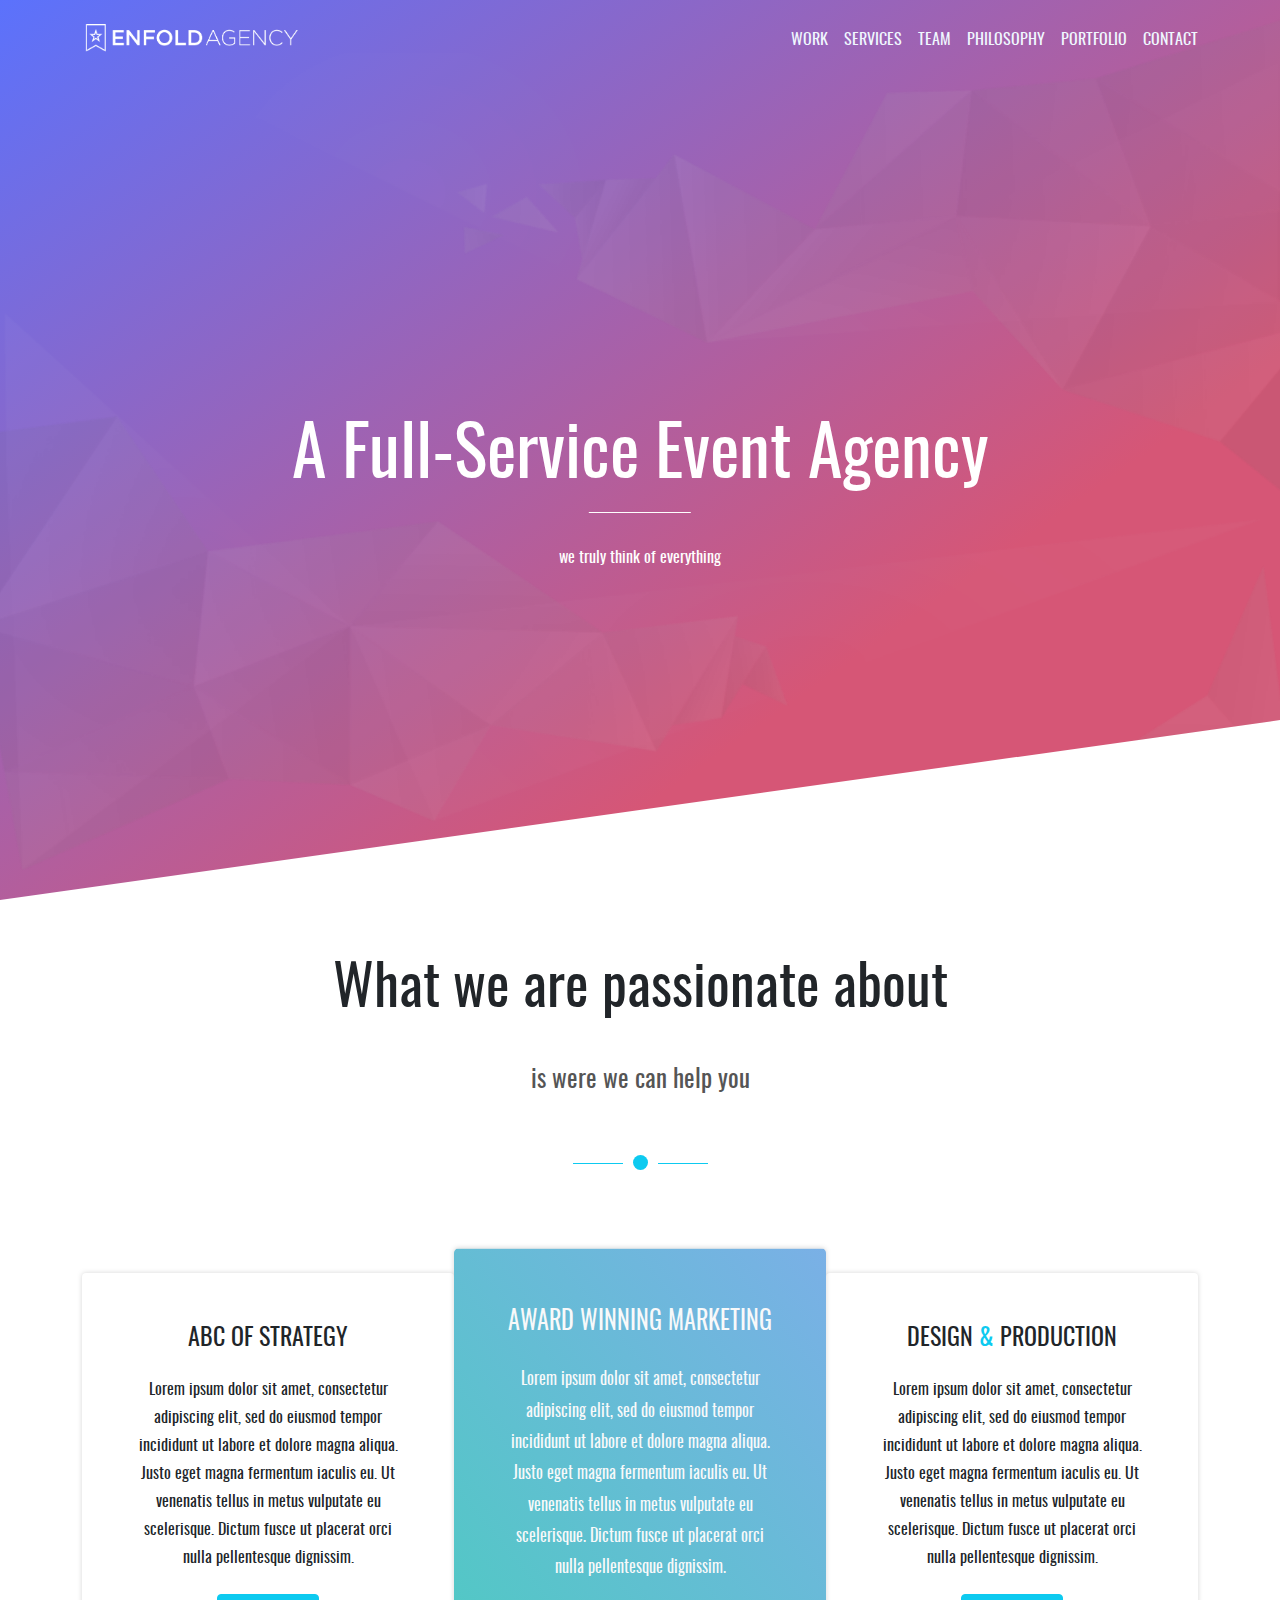
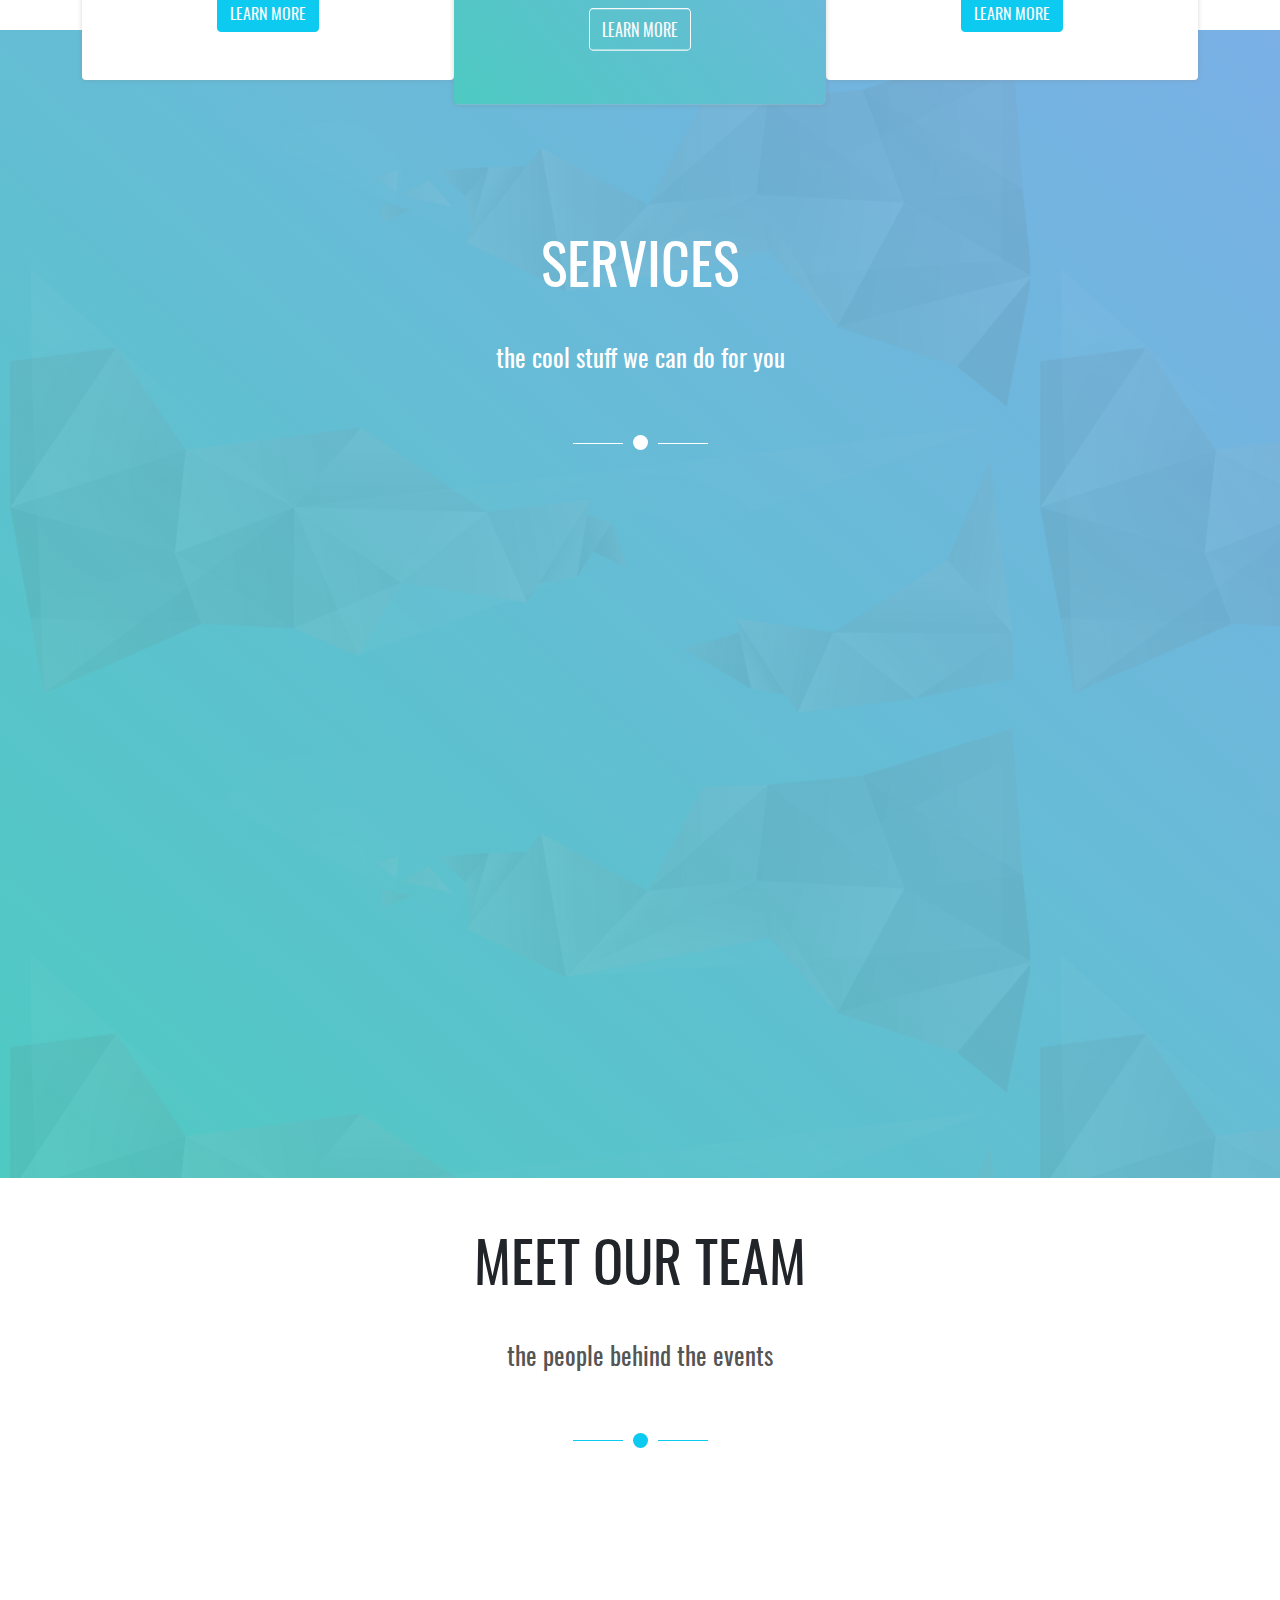
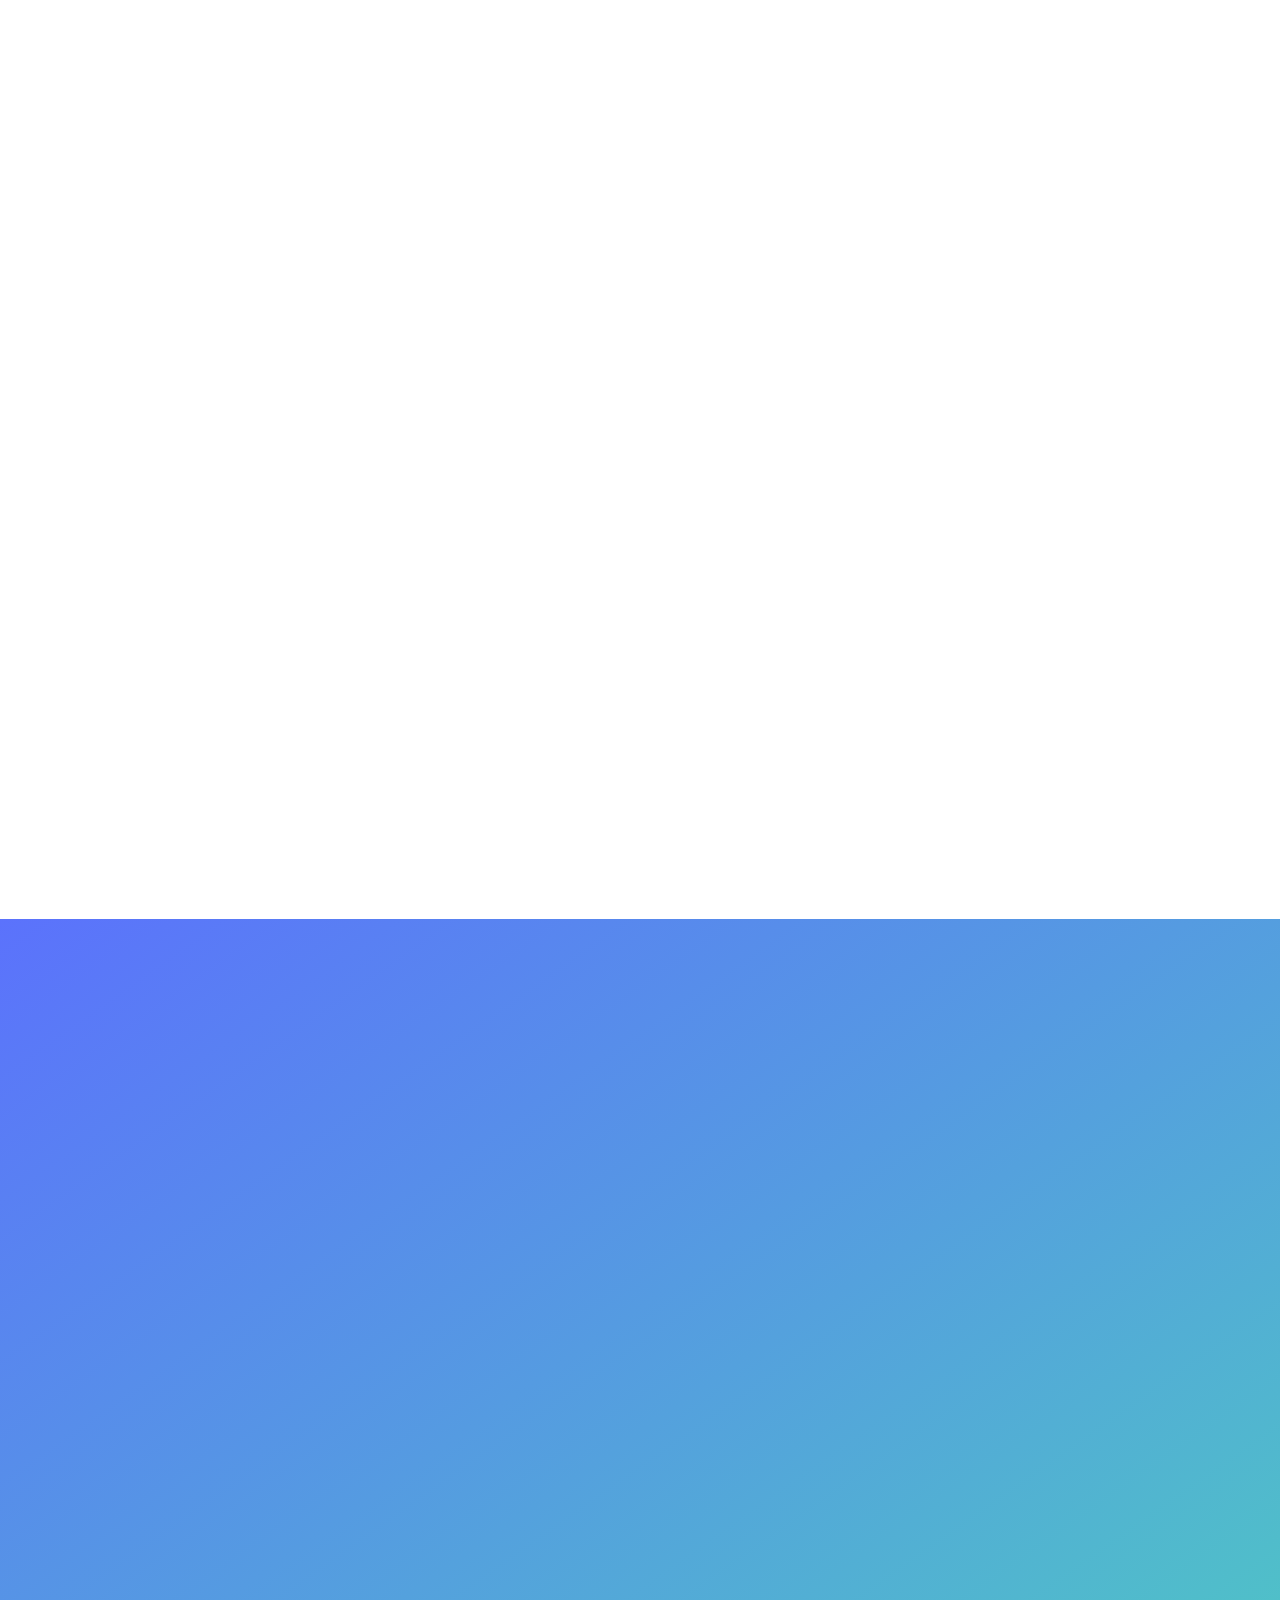
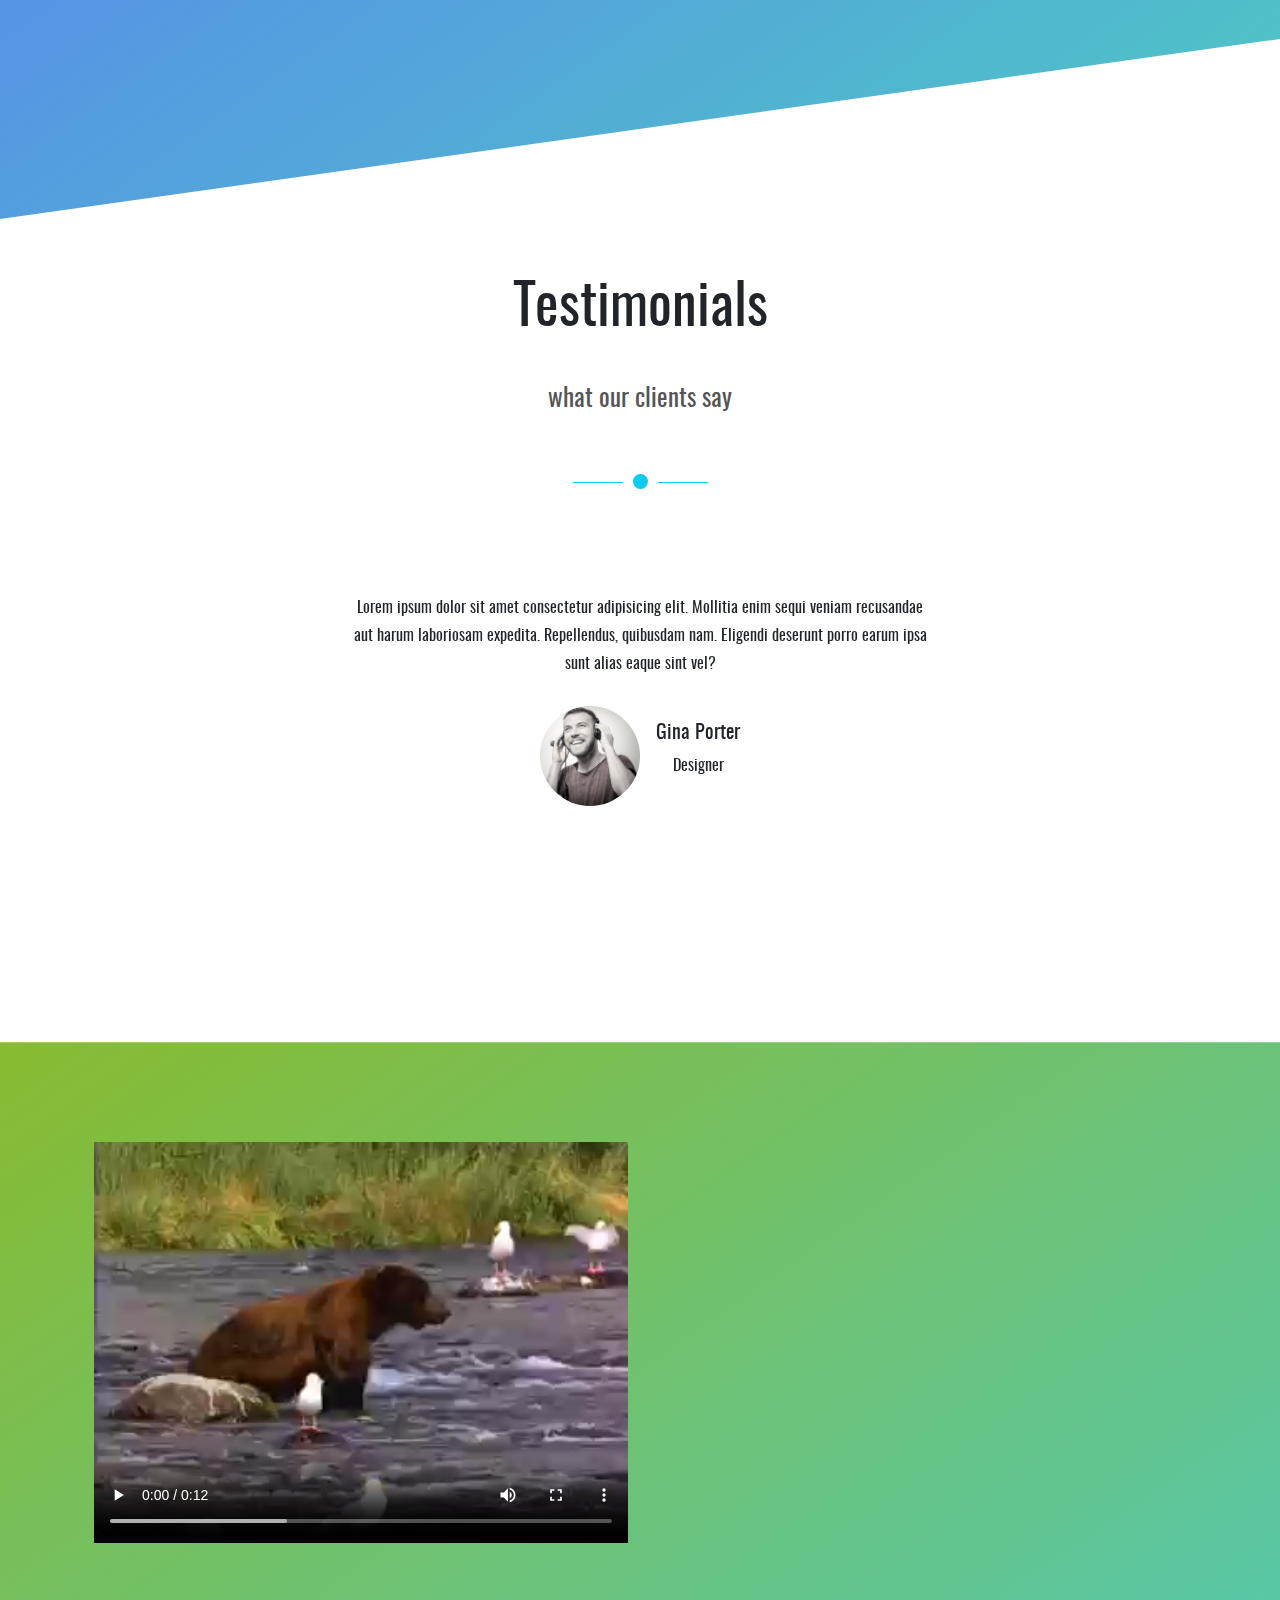
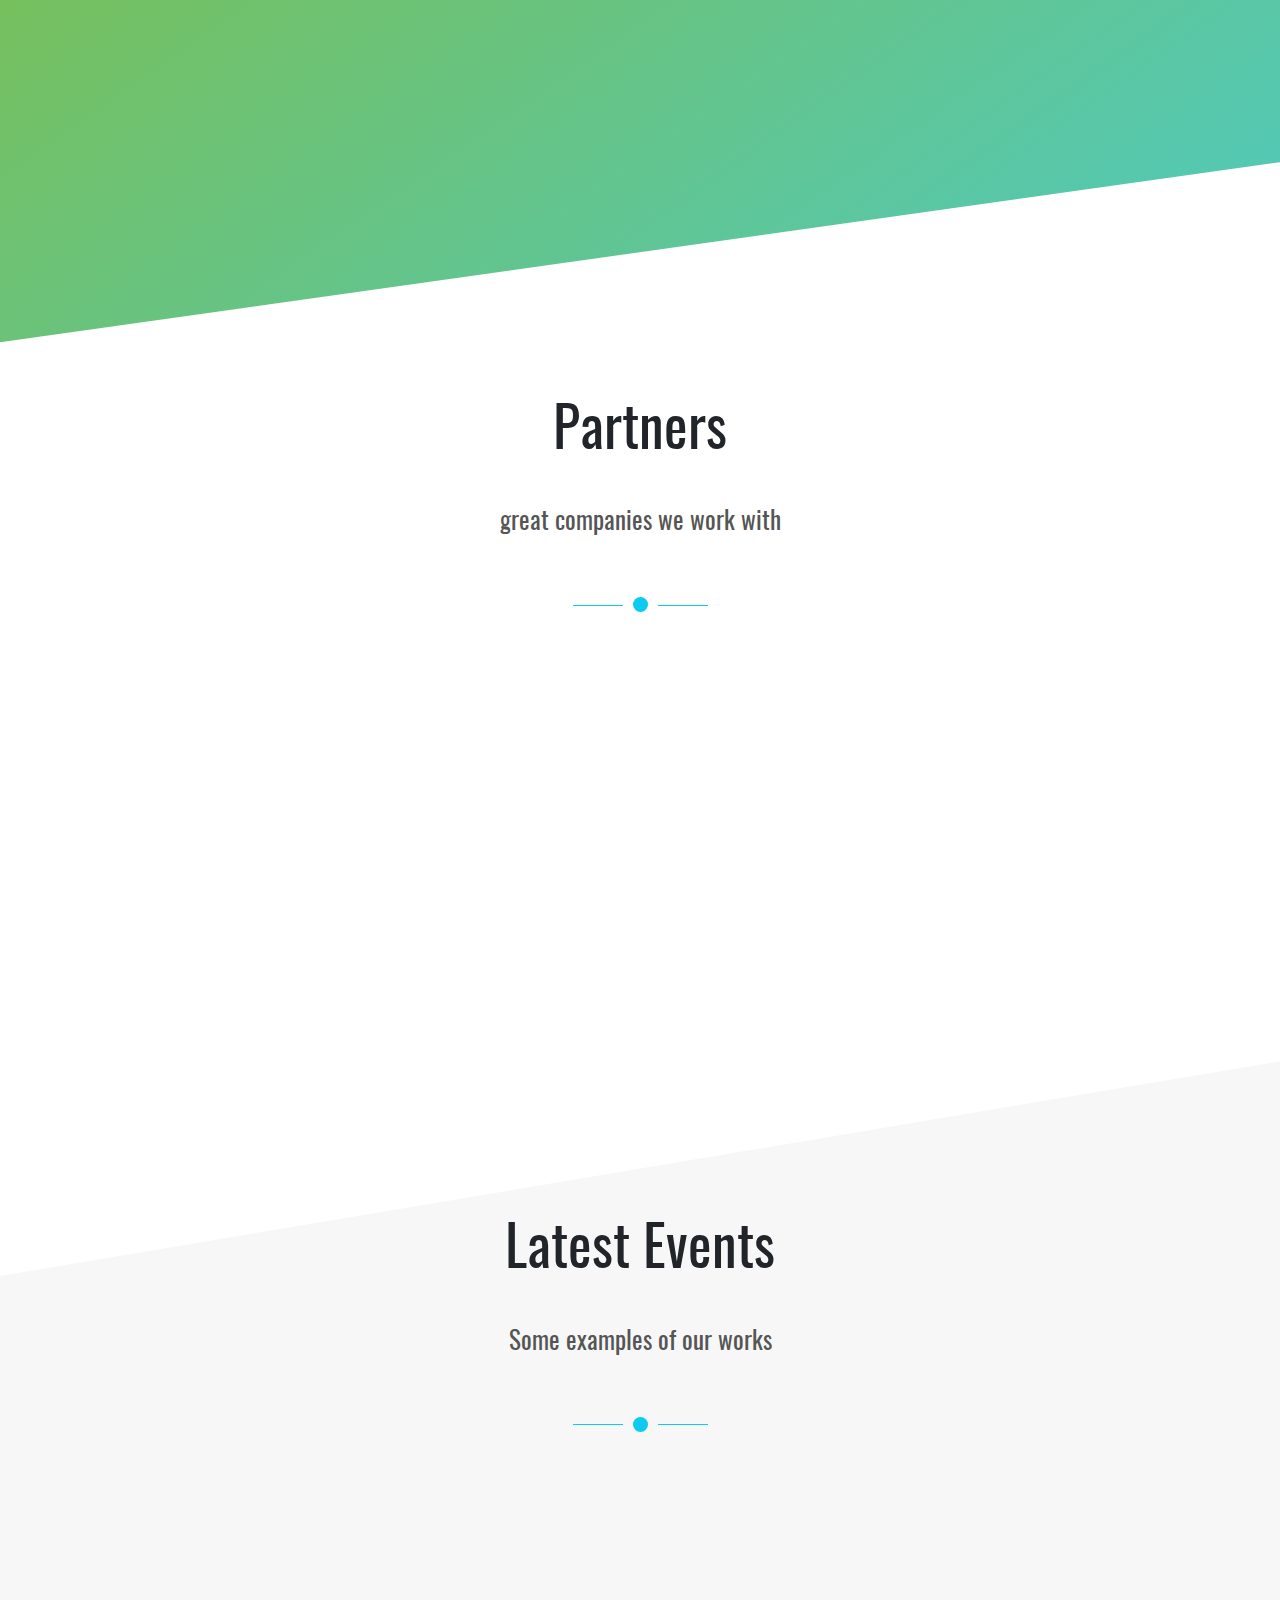
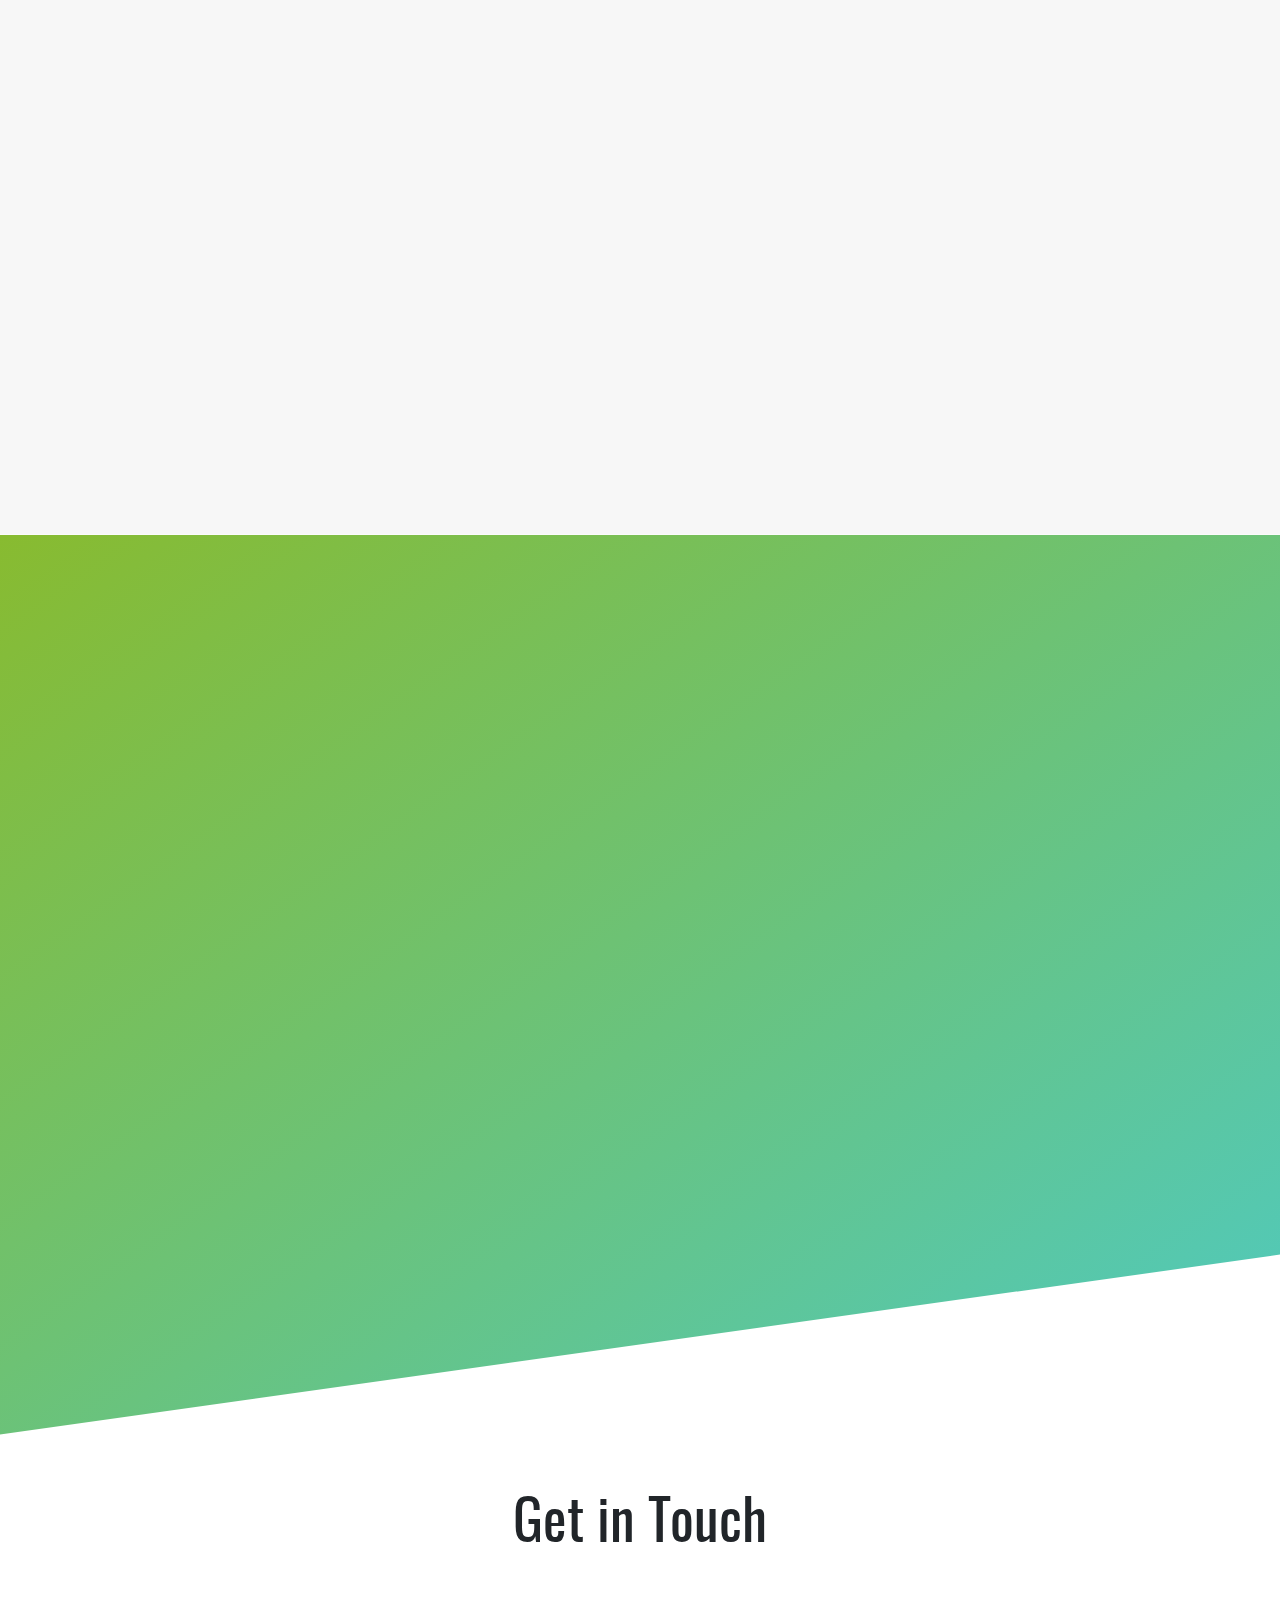
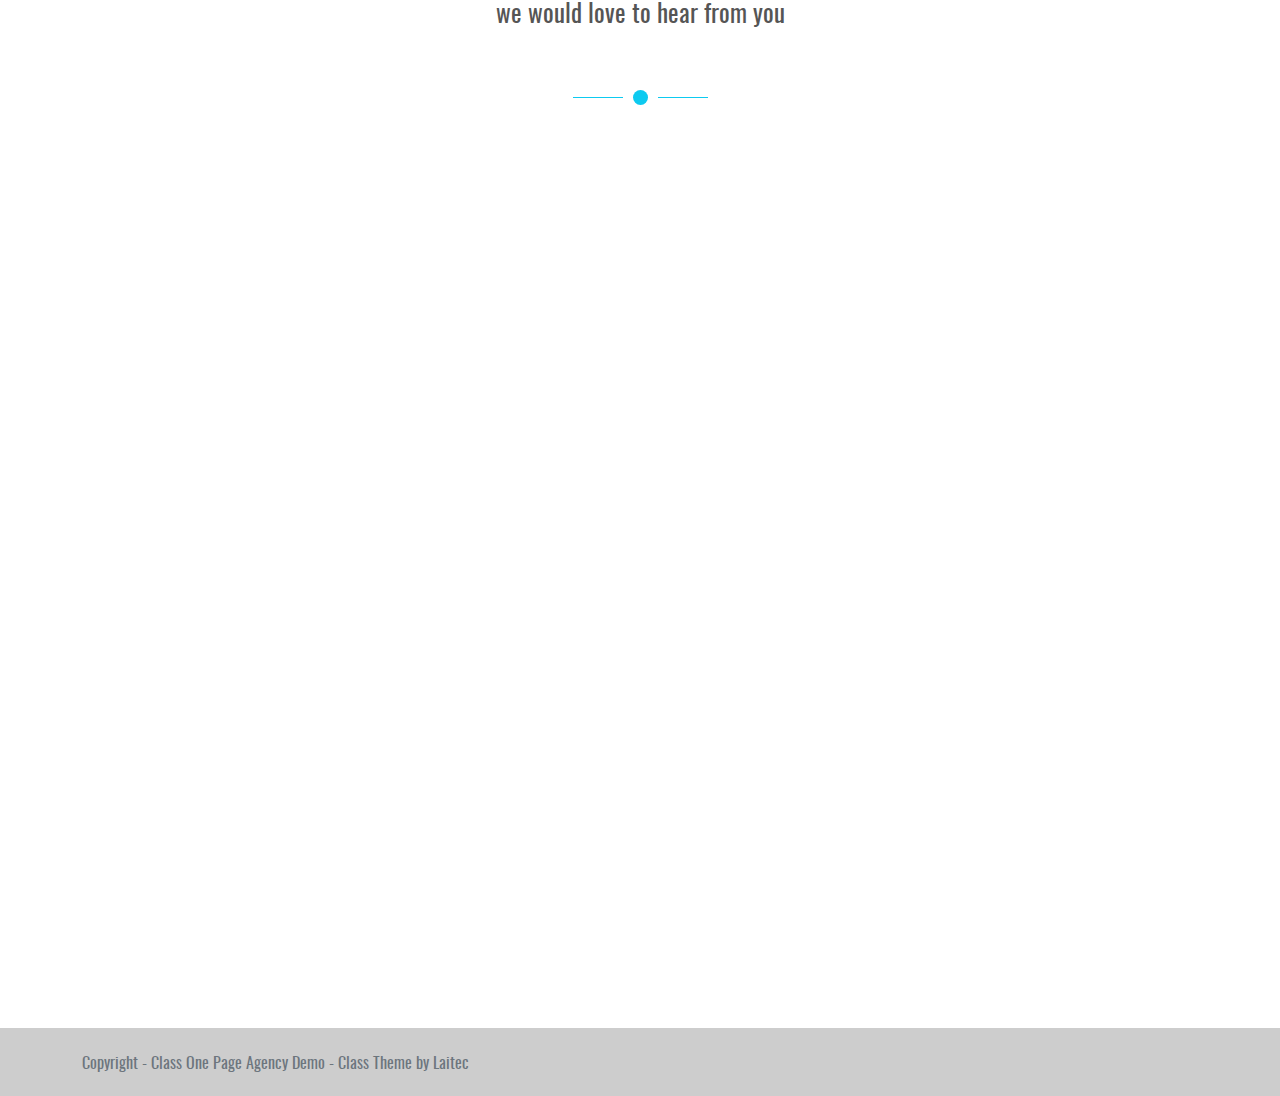
<file: index.html>
<!DOCTYPE html>
<html lang="en">
  <head>
    <meta charset="UTF-8" />
    <meta http-equiv="X-UA-Compatible" content="IE=edge" />
    <meta name="viewport" content="width=device-width, initial-scale=1.0" />
    
    <link rel="stylesheet" href="https://cdnjs.cloudflare.com/ajax/libs/font-awesome/6.0.0-beta3/css/all.min.css" integrity="sha512-Fo3rlrZj/k7ujTnHg4CGR2D7kSs0v4LLanw2qksYuRlEzO+tcaEPQogQ0KaoGN26/zrn20ImR1DfuLWnOo7aBA==" crossorigin="anonymous" referrerpolicy="no-referrer" />
    <link rel="stylesheet" href="css/bootstrap.min.css" />
    <link rel="stylesheet" href="css/icons.css" />
    <link rel="stylesheet" href="css/style.css" />

    <title>Home</title>
  </head>
  <body>
    <!-- NAV AND HERO -->
    <header>
      <div class="hero mb-5">
        <div class="container">
          <nav id="nav" class="head-nav" >
            <div class="logo">
              <img src="images/logo.png" alt="logo" />
            </div>
            <ul>
              <li class="ms-3"><a href="#work">work</a></li>
              <li class="ms-3"><a href="#serv">services</a></li>
              <li class="ms-3"><a href="#team">team</a></li>
              <li class="ms-3"><a href="#phil">philosophy</a></li>
              <li class="ms-3"><a href="#portfolio">portfolio</a></li>
              <li class="ms-3"><a href="#contact">contact</a></li>
            </ul>
            <div class="hero-content">
              <h1 class=>A Full-Service Event Agency</h1>
              <p>we truly think of everything</p>
            </div>
          </nav>
        </div>
      </div>
      <i class="fas fa-chevron-down"></i>
    </header>
    <main>
      <!-- What we are passionate about -->

      <div class="container">
        <section class="title-main text-center my-5" id="work">
          <h2 class="display-4 my-5">What we are passionate about</h2>
          <p>is were we can help you</p>
          <div class="circle bg-info rounded-circle my-5 d-inline-block"></div>
        </section>
        <div class="container-fluid">
          <div class="passionate-wrapper row">
            <section class="any-passion col-md-4 text-center p-5 rounded">
              <h3 class="h4">ABC OF STRATEGY</h3>
              <p class="my-4">
                Lorem ipsum dolor sit amet, consectetur adipiscing elit, sed do
                eiusmod tempor incididunt ut labore et dolore magna aliqua.
                Justo eget magna fermentum iaculis eu. Ut venenatis tellus in
                metus vulputate eu scelerisque. Dictum fusce ut placerat orci
                nulla pellentesque dignissim.
              </p>
              <div class="btn btn-info text-light">LEARN MORE</div>
            </section>
            <section class="any-passion col-md-4 text-center text-light p-5 rounded" >
              <h3 class="h4">AWARD WINNING MARKETING</h3>
              <p class="my-4">
                Lorem ipsum dolor sit amet, consectetur adipiscing elit, sed do
                eiusmod tempor incididunt ut labore et dolore magna aliqua.
                Justo eget magna fermentum iaculis eu. Ut venenatis tellus in
                metus vulputate eu scelerisque. Dictum fusce ut placerat orci
                nulla pellentesque dignissim.
              </p>
              <div class="btn btn-outline-light">LEARN MORE</div>
            </section>
            <section class="any-passion col-md-4 text-center p-5 rounded">
              <h3 class="h4">
                DESIGN <span class="text-info">&</span> PRODUCTION
              </h3>
              <p class="my-4">
                Lorem ipsum dolor sit amet, consectetur adipiscing elit, sed do
                eiusmod tempor incididunt ut labore et dolore magna aliqua.
                Justo eget magna fermentum iaculis eu. Ut venenatis tellus in
                metus vulputate eu scelerisque. Dictum fusce ut placerat orci
                nulla pellentesque dignissim.
              </p>
              <div class="btn btn-info text-light">LEARN MORE</div>
            </section>
          </div>
        </div>
      </div>

      <!-- SERVICES -->
      <div class="services-wrapper  bg-info">
        <section class="title-main text-center my-5" id="#serv">
          <h2 class="display-4">SERVICES</h2>
          <p>the cool stuff we can do for you</p>
          <div class="circle rounded-circle my-5 d-inline-block"></div>
        </section>
        <div class="container">
          <div class="flip-cards-wrapper">
          <div class="container-fluid">
            <div
              class="
                services-flip-cards-wrapper
                row
                border-bottom border-1 border-light
                text-center text-light
              "
            >
              <div class="flip-card-wrapper col-md-4 py-5">
                <div class="flip-card-inner">
                  <div class="flip-front">
                    <i class="icon-airplane"></i>
                    <h4>This is Title</h4>
                    <p class="">Lorem ipsum dolor sit amet.</p>
                  </div>
                  <div
                    class="
                      flip-back
                      d-flex
                      justify-content-center
                      align-items-center
                    "
                  >
                    <p class="">
                      Lorem ipsum dolor, sit amet consectetur adipisicing elit.
                      Eveniet, explicabo.
                    </p>
                  </div>
                </div>
              </div>
              <div
                class="
                  flip-card-wrapper
                  
                   col-md-4
                  py-5
                  border-start border-end border-1 border-light
                "
                >
                <div class="flip-card-inner">
                  <div class="flip-front">
                    <i class="icon-car"></i>
                    <h4>This is Title</h4>
                    <p class="">Lorem ipsum dolor sit amet.</p>
                  </div>
                  <div
                    class="
                      flip-back
                      d-flex
                      justify-content-center
                      align-items-center
                    "
                  >
                    <p class="">
                      Lorem ipsum dolor, sit amet consectetur adipisicing elit.
                      Eveniet, explicabo.
                    </p>
                  </div>
                </div>
              </div>
              <div class="flip-card-wrapper  col-md-4 py-5">
                <div class="flip-card-inner">
                  <div class="flip-front">
                    <i class="icon-instagram"></i>
                    <h4>This is Title</h4>
                    <p class="">Lorem ipsum dolor sit amet.</p>
                  </div>
                  <div
                    class="
                      flip-back
                      d-flex
                      justify-content-center
                      align-items-center
                    "
                  >
                    <p class="">
                      Lorem ipsum dolor, sit amet consectetur adipisicing elit.
                      Eveniet, explicabo.
                    </p>
                  </div>
                </div>
              </div>
            </div>
          </div>

          <div class="container-fluid">
            <div class="services-flip-cards-wrapper row text-center text-light">
              <div class="flip-card-wrapper col-md-4 py-5">
                <div class="flip-card-inner">
                  <div class="flip-front">
                    <i class="icon-car"></i>
                    <h4>This is Title</h4>
                    <p class="">Lorem ipsum dolor sit amet.</p>
                  </div>
                  <div
                    class="
                      flip-back
                      d-flex
                      justify-content-center
                      align-items-center
                    "
                  >
                    <p class="">
                      Lorem ipsum dolor, sit amet consectetur adipisicing elit.
                      Eveniet, explicabo.
                    </p>
                  </div>
                </div>
              </div>
              <div
                class="
                  flip-card-wrapper
                   col-md-4
                  py-5
                  border-start border-end border-1 border-light
                "
              >
                <div class="flip-card-inner">
                  <div class="flip-front">
                    <i class="icon-instagram"></i>
                    <h4>This is Title</h4>
                    <p class="">Lorem ipsum dolor sit amet.</p>
                  </div>
                  <div
                    class="
                      flip-back
                      d-flex
                      justify-content-center
                      align-items-center
                    "
                  >
                    <p class="">
                      Lorem ipsum dolor, sit amet consectetur adipisicing elit.
                      Eveniet, explicabo.
                    </p>
                  </div>
                </div>
              </div>
              <div class="flip-card-wrapper  col-md-4 py-5">
                <div class="flip-card-inner">
                  <div class="flip-front">
                    <i class="icon-twitter"></i>
                    <h4>This is Title</h4>
                    <p class="">Lorem ipsum dolor sit amet.</p>
                  </div>
                  <div
                    class="
                      flip-back
                      d-flex
                      justify-content-center
                      align-items-center
                    "
                  >
                    <p class="">
                      Lorem ipsum dolor, sit amet consectetur adipisicing elit.
                      Eveniet, explicabo.
                    </p>
                  </div>
                </div>
              </div>
            </div>
          </div>
          </div>
        </div>
      </div>

      <!-- MEET OUR TEAM -->

      <section class="title-main text-center my-5" id="team">
        <h2 class="display-4 my-5">MEET OUR TEAM</h2>
        <p>the people behind the events</p>
        <div class="circle bg-info rounded-circle my-5 d-inline-block"></div>
      </section>
      <div class="container">
        <div class="team-wrapper">
          <div class="team-inner main-teamate">
            <div class="team-img">
              <img src="images/desat-boy-m10.jpg" />
              <div class="inner-effect">
                <span data-social="Twitter">
                  <i class="icon-twitter"></i>
                </span>
              </div>
            </div>

            <h5>Matt Willis</h5>
            <p>Co-Founder CEO</p>
          </div>

          <div class="team-inner main-teamate">
            <div class="team-img">
              <img src="images/5.jpg" />
              <div class="inner-effect"></div>
            </div>

            <h5>Matt Willis</h5>
            <p>Co-Founder CEO</p>
          </div>
          <div class="team-inner teamate">
            <div class="team-img">
              <img src="images/1.jpg" />
              <div class="inner-effect"></div>
            </div>

            <h5>Matt Willis</h5>
            <p>Co-Founder CEO</p>
          </div>
          <div class="team-inner teamate">
            <div class="team-img">
              <img src="images/2.jpg" />
              <div class="inner-effect">
                <span data-social="instagram">
                  <i class="icon-instagram"></i>
                </span>
              </div>
            </div>

            <h5>Matt Willis</h5>
            <p>Co-Founder CEO</p>
          </div>
          <div class="team-inner teamate">
            <div class="team-img">
              <img src="images/3.jpg" />
              <div class="inner-effect"></div>
            </div>

            <h5>Matt Willis</h5>
            <p>Co-Founder CEO</p>
          </div>
          <div class="team-inner teamate">
            <div class="team-img">
              <img src="images/4.jpg" />
              <div class="inner-effect">
                <span data-social="Twitter">
                  <i class="icon-twitter"></i>
                </span>
                <span data-social="instagram">
                  <i class="icon-instagram"></i>
                </span>
              </div>
            </div>
            <h5>Matt Willis</h5>
            <p>Co-Founder CEO</p>
          </div>
        </div>
      </div>

      <!-- Our Philosophy -->

      <div class="philosophy-wrapper bg-philosophy"   >
        <div class="container">
          <div class="contianer-fluid">
            <div class="row">
              <section class="col-lg-7 phil-content" id ="phil">



                <h3>Our Philosophy</h3>
                <div class="py-5">
                  <p>
                    Lorem ipsum dolor sit amet, consectetur adipiscing elit, sed
                    do eiusmod tempor incididunt ut labore et dolore magna
                    aliqua. Justo eget magna fermentum iaculis eu. Ut venenatis
                    tellus in metus vulputate eu scelerisque. Dictum fusce ut
                    placerat orci nulla pellentesque dignissim.
                  </p>
                  <p>
                    Lorem ipsum dolor sit amet, consectetur adipiscing elit, sed
                    do eiusmod tempor incididunt ut labore et dolore magna
                    aliqua. Justo eget magna fermentum iaculis eu. Ut venenatis
                    tellus in metus vulputate eu scelerisque. Dictum fusce ut
                    placerat orci nulla pellentesque dignissim.
                  </p>
                </div>
                <div class="btn btn-outline-light">Learn More</div>
              </section>
              <div class="col-lg-5 philosophy-img">
                <div>
                  <img src="images/backdrop-team.png" alt="backdrop-team" />
                </div>
              </div>
            </div>
          </div>
        </div>
      </div>

      <!-- Testimonials -->

      <section class="title-main text-center my-5" id="portfolio">
        <h2 class="display-4 my-5">Testimonials</h2>
        <p>what our clients say</p>
        <div class="circle bg-info rounded-circle my-5 d-inline-block"></div>
      </section>
      <div class="container">
        <div class="container-fluid">
          <div class="row">
            <div class="col-lg-8 offset-lg-2">
              <div
                id="carouselExampleFade"
                class="carousel slide carousel-fade"
                data-bs-ride="carousel"
              >
                <div class="carousel-inner">
                  <div class="carousel-item active">
                    <div class="carousel-item-inner d-block w-100" alt="...">
                      <div class="customer-content">
                        <p class="text-center">
                          Lorem ipsum dolor sit amet consectetur adipisicing
                          elit. Mollitia enim sequi veniam recusandae aut harum
                          laboriosam expedita. Repellendus, quibusdam nam.
                          Eligendi deserunt porro earum ipsa sunt alias eaque
                          sint vel?
                        </p>
                        <div class="person-info text-center">
                          <div class="person-info-img">
                            <div class="person-img">
                              <img src="images/2.jpg" alt="customer1" />
                            </div>
                          </div>
                          <div class="person-name ms-3">
                            <h5>Gina Porter</h5>
                            <p>Designer</p>
                          </div>
                        </div>
                      </div>
                    </div>
                  </div>
                  <div class="carousel-item">
                    <div class="carousel-item-inner d-block w-100" alt="...">
                      <div class="customer-content">
                        <p class="text-center">
                          Lorem ipsum dolor sit amet consectetur adipisicing
                          elit. Mollitia enim sequi veniam recusandae aut harum
                          laboriosam expedita. Repellendus, quibusdam nam.
                          Eligendi deserunt porro earum ipsa sunt alias eaque
                          sint vel?
                        </p>
                        <div class="person-info text-center">
                          <div class="person-info-img">
                            <div class="person-img">
                              <img src="images/3.jpg" alt="customer1" />
                            </div>
                          </div>
                          <div class="person-name ms-3">
                            <h5>Gina Porter</h5>
                            <p>Designer</p>
                          </div>
                        </div>
                      </div>
                    </div>
                  </div>
                  <div class="carousel-item">
                    <div class="carousel-item-inner d-block w-100" alt="...">
                      <div class="customer-content">
                        <p class="text-center">
                          Lorem ipsum dolor sit amet consectetur adipisicing
                          elit. Mollor sit amet consectetur adipisicing elit.
                          Unde, nostrum voluptatem saepe vel odio sunt provident
                          cumque temporibus velit quos, adipisci enim hic
                          perspiciatis suscipit mollitia culpa perferendis
                          voluptatum nemo!
                        </p>
                        <div class="person-info text-center">
                          <div class="person-info-img">
                            <div class="person-img">
                              <img src="images/4.jpg" alt="customer1" />
                            </div>
                          </div>
                          <div class="person-name ms-3">
                            <h5>Gina Porter</h5>
                            <p>Designer</p>
                          </div>
                        </div>
                      </div>
                    </div>
                  </div>
                </div>
                <!-- <button
                  class="carousel-control-prev"
                  type="button"
                  data-bs-target="#carouselExampleFade"
                  data-bs-slide="prev"
                >
                  <span
                    class="carousel-control-prev-icon"
                    aria-hidden="true"
                  ></span>
                  <span class="visually-hidden">Previous</span>
                </button>
                <button
                  class="carousel-control-next"
                  type="button"
                  data-bs-target="#carouselExampleFade"
                  data-bs-slide="next"
                >
                  <span
                    class="carousel-control-next-icon"
                    aria-hidden="true"
                  ></span>
                  <span class="visually-hidden">Next</span>
                </button> -->
              </div>
            </div>
            <div class="col-lg-2"></div>
          </div>
        </div>
      </div>

      <!-- actions -->

      <div class="action-wrapper">
        <div class="container">
          <div class="container-fluid">
            <div class="row">
              <div class="col-md-6 .act-video">
                <video width="100%" controls>
                  <source src="video/movie.mp4" type="video/mp4" />
                  \ Your browser does not support the video tag.
                </video>
              </div>
              <section class="col-md-6 ps-5 act-content">
                <h3>In Action</h3>
                <div class="py-5 ">
                  <p>
                    Lorem ipsum dolor sit amet, consectetur adipiscing elit, sed
                    do eiusmod tempor incididunt ut labore et dolore magna
                    aliqua. Justo eget magna fermentum iaculis eu. Ut venenatis
                    tellus in metus vulputate eu scelerisque. Dictum fusce ut
                    placerat orci nulla pellentesque dignissim.
                  </p>
                  
                </div>
                <div class="btn btn-outline-light">Learn More</div>
              </section>

              </div>
            </div>
          </div>
        </div>
      </div>

      <!-- Partners -->
      <section class="title-main text-center my-5">
        <h2 class="display-4 my-5">Partners
        </h2>
        <p>great companies we work with</p>
        <div class="circle bg-info rounded-circle my-5 d-inline-block"></div>
      </section>

      <div class="container parner-list">
        <div class="container-fluid">
          <div class="row">
            <div class="  col-md-10  offset-md-1 col-lg-10   offset-lg-1">
              <div class="partner-wrapper">
                <div class="partner-inner">
                  <i class="icon-hackerrank"></i>
                </div>
                <div class="partner-inner">
                  <i class="icon-googleanalytics"></i>
                </div>
                <div class="partner-inner">
                  <i class="icon-googlecloud"></i>
                </div>
               
                <div class="partner-inner">
                  <i class="icon-haskell"></i>
                </div>
                <div class="partner-inner">
                  <i class="icon-huawei"></i>
                </div>
                <div class="partner-inner">
                  <i class="icon-zend"></i>
                </div>
                <div class="partner-inner">
                  <i class="icon-hypothesis"></i>
                </div>
                <div class="partner-inner">
                <i class="icon-huawei"></i></div>
              </div>
            </div>
            <div class=" col-md-1  offset-md-1  col-lg-1  offset-1"></div>
          </div>
        </div>
      </div>

      <!-- Latest Events -->
      <div class="events-wrapper">

        <section class="title-main text-center my-5">
          <h2 class="display-4 my-5">Latest Events

          </h2>
          <p>Some examples of our works</p>
          <div class="circle bg-info rounded-circle my-5 d-inline-block"></div><div class="event-decription">
              <h5> Event Title</h5>
              <p>Lorem ipsum dolor, sit amet consectetur adipisicing elit. Tempore ducimus nam veniam hic, necessitatibus .</p>

            </div>
        </section>
        <div class="work-wrapper">
          <div class="work-inner">
            <div class="work-img"><img src="images/events-1-705x470.jpg" alt="events-1"></div><div class="event-decription">
              <h5> Event Title</h5>
              <p>Lorem ipsum dolor, sit amet consectetur adipisicing elit. Tempore ducimus nam veniam hic, necessitatibus .</p>

            </div>
          </div>
          <div class="work-inner">
            <div class="work-img">
              <img src="images/events-2-705x470.jpg" alt="events-2">
            </div>
            <div class="event-decription">
              <h5> Event Title</h5>
              <p>Lorem ipsum dolor, sit amet consectetur adipisicing elit. Tempore ducimus nam veniam hic, necessitatibus .</p>

            </div>
          </div>
          <div class="work-inner">
            <div class="work-img"><img src="images/events-3-705x470.jpg" alt="events-3"></div><div class="event-decription">
              <h5> Event Title</h5>
              <p>Lorem ipsum dolor, sit amet consectetur adipisicing elit. Tempore ducimus nam veniam hic, necessitatibus .</p>

            </div>
          </div>
          <div class="work-inner">
            <div class="work-img"><img src="images/events-4-705x470.jpg" alt="events-4"></div><div class="event-decription">
              <h5> Event Title</h5>
              <p>Lorem ipsum dolor, sit amet consectetur adipisicing elit. Tempore ducimus nam veniam hic, necessitatibus .</p>

            </div>
          </div>
          <div class="work-inner">
            <div class="work-img"><img src="images/events-5-705x470.jpg" alt="events-5"></div><div class="event-decription">
              <h5> Event Title</h5>
              <p>Lorem ipsum dolor, sit amet consectetur adipisicing elit. Tempore ducimus nam veniam hic, necessitatibus .</p>

            </div>
          </div>
          <div class="work-inner">
            <div class="work-img"><img src="images/events-6-705x470.jpg" alt="events-6"></div><div class="event-decription">
              <h5> Event Title</h5>
              <p>Lorem ipsum dolor, sit amet consectetur adipisicing elit. Tempore ducimus nam veniam hic, necessitatibus .</p>

            </div>
          </div>
          <div class="work-inner">
            <div class="work-img"><img src="images/events-7-705x470.jpg" alt="events-7"></div><div class="event-decription">
              <h5> Event Title</h5>
              <p>Lorem ipsum dolor, sit amet consectetur adipisicing elit. Tempore ducimus nam veniam hic, necessitatibus .</p>

            </div>
          </div>
          <div class="work-inner">
            <div class="work-img"><img src="images/events-8-705x470.jpg" alt="events-8"></div><div class="event-decription">
              <h5> Event Title</h5>
              <p>Lorem ipsum dolor, sit amet consectetur adipisicing elit. Tempore ducimus nam veniam hic, necessitatibus .</p>

            </div>
          </div>

        </div>
        
      </div>

      <!-- A tale of  a successful event -->


      <div class="action-wrapper philosophy ">

     <div class="tale">
      <section class="title-main text-center mb-5 ">
        <h2 class="display-4 mb-5">A tale of a successful event
        </h2>
        <p class="text-light">and how to plan it

        </p>
        <div class="circle bg-info rounded-circle mb-1 d-inline-block bg-light"></div>
      </section>
      <div class="container-fluid">
        <div class="row">
          <div class="col-lg-6 offset-lg-3 text-center pb-5">
            <p>Lorem ipsum dolor sit amet consectetur adipisicing elit. Vitae perferendis rerum totam, velit aliquid consequatur at, cupiditate aut quibusdam iusto, porro atque maiores molestias et eos ducimus! Omnis, laborum vitae Lorem ipsum dolor sit amet consectetur adipisicing elit. Et cupiditate, cum commodi, illo sint architecto consectetur quisquam blanditiis odio nam tempora suscipit sunt praesentium recusandae facere quidem? Exercitationem, fugit dignissimos Lorem ipsum dolor sit amet consectetur adipisicing elit. Perferendis ratione facere, maxime nam odio dolore amet reiciendis. Adipisci unde quas aliquid nisi odit sequi quae in laborum! Accusantium, recusandae consequuntur?
            Facere molestiae ab reprehenderit exercitationem cum corporis, inventore neque quaerat suscipit, repellendus saepe sint minima repudiandae placeat tempore laudantium dolores voluptates assumenda velit ipsam obcaecati? Libero, nisi modi. Eum, facere.
            Enim numquam porro atque quibusdam optio, vero unde vel! Laborum unde aliquam sunt non quidem est tenetur quasi! A vel doloremque tempore rerum. Saepe cumque quae laboriosam voluptates, suscipit ex?
                        
          </div>
          <div class="col-lg-3"></div>
        </div>
      </div>  
     </div>
      </div>

      <!-- Get in touch -->
      <section class="title-main text-center my-5" id="contact">
        <h2 class="display-4 my-5">Get in Touch</h2>
        <p>we would love to hear from you</p>
        <div class="circle bg-info rounded-circle my-5 d-inline-block"></div>
      </section>
      <div class="container contact">
        <div class="container-fluid">
          <div class="row">
            <div class="col-lg-6 ">
              <div class="contact-info">
        
                  <img src="images/backdrop-bg.png">
                  <div class="contact-adress">
                    <div class="adress-socials text-center">
                      <p>(555) 555 555</p>
                      <p>YOU@GNAIL.COM</p>
                      <p>FACEBOOK</p>
                      <p>TWITTER</p>
                      <!-- <p>OFFICE-LOCATION: IRAN, TEHRAN, AZADI</p> -->

                    </div>
                  </div>
              
                
              </div>
            </div>
            <div class="col-lg-6 ps-5">
              <div class="mb-3">
                <label for="exampleFormControlInput1" class="form-label">Name </label>
                <input type="email" class="form-control" id="exampleFormControlInput1" placeholder="Please Enter Your Name">
              </div>
              <div class="mb-3">
                <label for="exampleFormControlInput1" class="form-label">Email address</label>
                <input type="email" class="form-control bg-l" id="exampleFormControlInput1" placeholder="name@example.com">
              </div>
              <div class="mb-3">
                <label for="exampleFormControlTextarea1" class="form-label">Message</label>
                <textarea class="form-control" id="exampleFormControlTextarea1" rows="8"></textarea>
              </div>
              <button type="submit" class="btn btn-info my-3 d-block w-100">SEND</button>

            </div>

          </div>
        </div>
      </div>

<!-- ELEVATOR -->
<div class="elevator">
 <a href="#nav"><i class="fas fa-chevron-up"></i></a> 
</div>
  <!-- loader-->
  <div class="loader-wrapper">
    <div class="loader">
      
    </div>

  </div>
    </main>
    <footer>
      <div class="footer text-secondary">
        <div class="container">
          Copyright - Class One Page Agency Demo - Class Theme by Laitec
        </div>
        
      </div>
    </footer>
  
    <script src="js/bootstrap.bundle.js"></script>
    <script src="js/main.js"></script>
  </body>
</html>
</file>
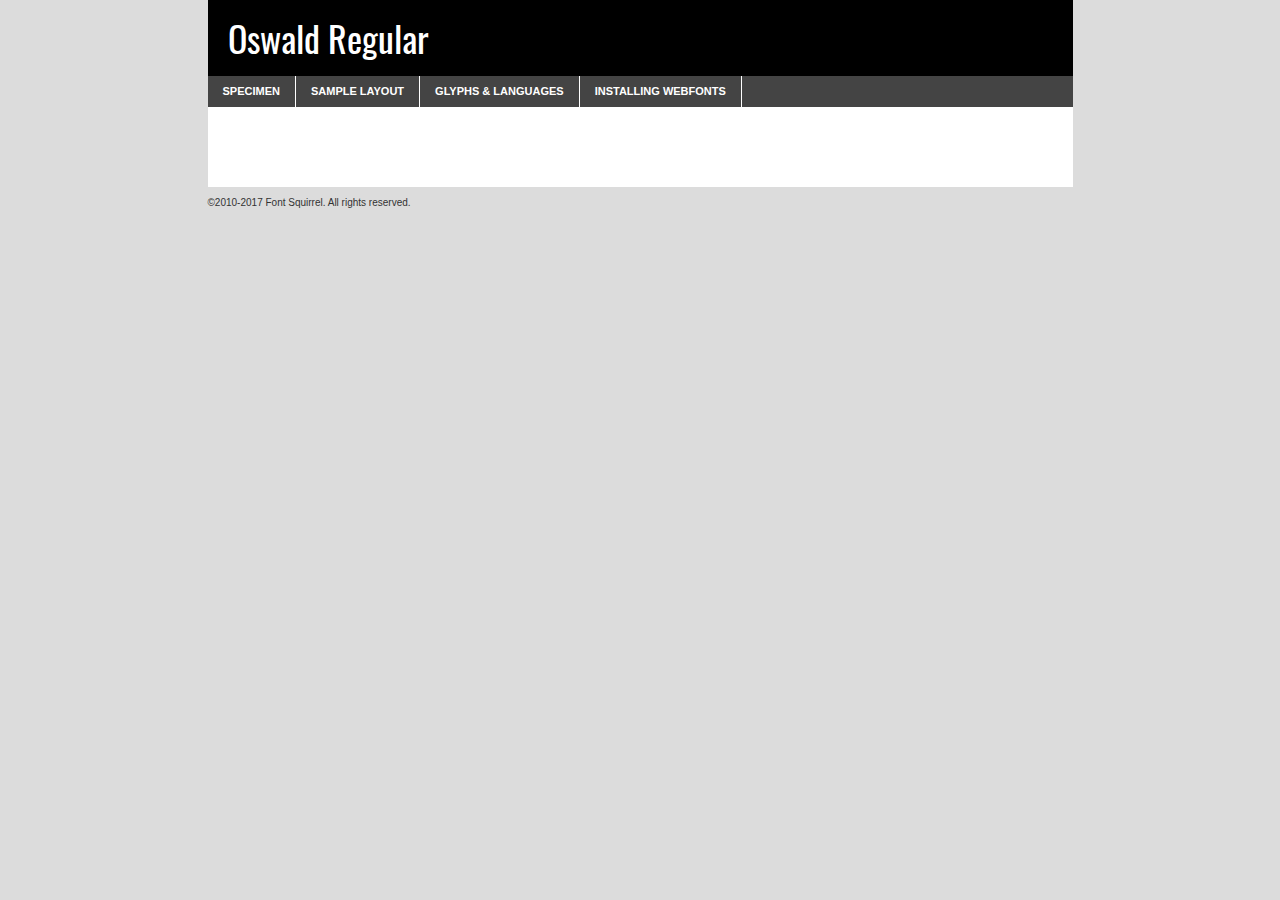
<file: fonts/oswald-variablefont_wght-demo.html>
<!DOCTYPE html PUBLIC "-//W3C//DTD XHTML 1.0 Transitional//EN"
	"http://www.w3.org/TR/xhtml1/DTD/xhtml1-transitional.dtd">

<html xmlns="http://www.w3.org/1999/xhtml" xml:lang="en" lang="en">
<head>
	<meta http-equiv="Content-Type" content="text/html; charset=utf-8" />
	<script src="http://ajax.googleapis.com/ajax/libs/jquery/1.7.2/jquery.min.js" type="text/javascript" charset="utf-8"></script>
	<script type="text/javascript">
	(function($){$.fn.easyTabs=function(option){var param=jQuery.extend({fadeSpeed:"fast",defaultContent:1,activeClass:'active'},option);$(this).each(function(){var thisId="#"+this.id;if(param.defaultContent==''){param.defaultContent=1;}
	if(typeof param.defaultContent=="number")
	{var defaultTab=$(thisId+" .tabs li:eq("+(param.defaultContent-1)+") a").attr('href').substr(1);}else{var defaultTab=param.defaultContent;}
	$(thisId+" .tabs li a").each(function(){var tabToHide=$(this).attr('href').substr(1);$("#"+tabToHide).addClass('easytabs-tab-content');});hideAll();changeContent(defaultTab);function hideAll(){$(thisId+" .easytabs-tab-content").hide();}
	function changeContent(tabId){hideAll();$(thisId+" .tabs li").removeClass(param.activeClass);$(thisId+" .tabs li a[href=#"+tabId+"]").closest('li').addClass(param.activeClass);if(param.fadeSpeed!="none")
	{$(thisId+" #"+tabId).fadeIn(param.fadeSpeed);}else{$(thisId+" #"+tabId).show();}}
	$(thisId+" .tabs li").click(function(){var tabId=$(this).find('a').attr('href').substr(1);changeContent(tabId);return false;});});}})(jQuery);
	</script>
	<link rel="stylesheet" href="specimen_files/specimen_stylesheet.css" type="text/css" charset="utf-8" />
	<link rel="stylesheet" href="stylesheet.css" type="text/css" charset="utf-8" />

	<style type="text/css">
					body{
				font-family: 'oswaldregular';
							}
		</style>

	<title>Oswald Regular Specimen</title>
	
	
	<script type="text/javascript" charset="utf-8">
		$(document).ready(function() {
			$('#container').easyTabs({defaultContent:1});
		});
	</script>
</head>

<body>
<div id="container">
	<div id="header">
		Oswald Regular	</div>
	<ul class="tabs">
		<li><a href="#specimen">Specimen</a></li>
		<li><a href="#layout">Sample Layout</a></li>
				<li><a href="#glyphs">Glyphs &amp; Languages</a></li>
		<li><a href="#installing">Installing Webfonts</a></li>
		
	</ul>
	
	<div id="main_content">

		
			<div id="specimen">
		
				<div class="section">
					<div class="grid12 firstcol">
						<div class="huge">AaBb</div>
					</div>
				</div>
		
				<div class="section">
					<div class="glyph_range">A&#x200B;B&#x200b;C&#x200b;D&#x200b;E&#x200b;F&#x200b;G&#x200b;H&#x200b;I&#x200b;J&#x200b;K&#x200b;L&#x200b;M&#x200b;N&#x200b;O&#x200b;P&#x200b;Q&#x200b;R&#x200b;S&#x200b;T&#x200b;U&#x200b;V&#x200b;W&#x200b;X&#x200b;Y&#x200b;Z&#x200b;a&#x200b;b&#x200b;c&#x200b;d&#x200b;e&#x200b;f&#x200b;g&#x200b;h&#x200b;i&#x200b;j&#x200b;k&#x200b;l&#x200b;m&#x200b;n&#x200b;o&#x200b;p&#x200b;q&#x200b;r&#x200b;s&#x200b;t&#x200b;u&#x200b;v&#x200b;w&#x200b;x&#x200b;y&#x200b;z&#x200b;1&#x200b;2&#x200b;3&#x200b;4&#x200b;5&#x200b;6&#x200b;7&#x200b;8&#x200b;9&#x200b;0&#x200b;&amp;&#x200b;.&#x200b;,&#x200b;?&#x200b;!&#x200b;&#64;&#x200b;(&#x200b;)&#x200b;#&#x200b;$&#x200b;%&#x200b;*&#x200b;+&#x200b;-&#x200b;=&#x200b;:&#x200b;;</div>
				</div>
				<div class="section">
					<div class="grid12 firstcol">
						<table class="sample_table">
							<tr><td>10</td><td class="size10">abcdefghijklmnopqrstuvwxyzABCDEFGHIJKLMNOPQRSTUVWXYZ0123456789abcdefghijklmnopqrstuvwxyzABCDEFGHIJKLMNOPQRSTUVWXYZ0123456789abcdefghijklmnopqrstuvwxyzABCDEFGHIJKLMNOPQRSTUVWXYZ</td></tr>
							<tr><td>11</td><td class="size11">abcdefghijklmnopqrstuvwxyzABCDEFGHIJKLMNOPQRSTUVWXYZ0123456789abcdefghijklmnopqrstuvwxyzABCDEFGHIJKLMNOPQRSTUVWXYZ0123456789abcdefghijklmnopqrstuvwxyzABCDEFGHIJKLMNOPQRSTUVWXYZ</td></tr>
							<tr><td>12</td><td class="size12">abcdefghijklmnopqrstuvwxyzABCDEFGHIJKLMNOPQRSTUVWXYZ0123456789abcdefghijklmnopqrstuvwxyzABCDEFGHIJKLMNOPQRSTUVWXYZ0123456789abcdefghijklmnopqrstuvwxyzABCDEFGHIJKLMNOPQRSTUVWXYZ</td></tr>
							<tr><td>13</td><td class="size13">abcdefghijklmnopqrstuvwxyzABCDEFGHIJKLMNOPQRSTUVWXYZ0123456789abcdefghijklmnopqrstuvwxyzABCDEFGHIJKLMNOPQRSTUVWXYZ0123456789abcdefghijklmnopqrstuvwxyzABCDEFGHIJKLMNOPQRSTUVWXYZ</td></tr>
							<tr><td>14</td><td class="size14">abcdefghijklmnopqrstuvwxyzABCDEFGHIJKLMNOPQRSTUVWXYZ0123456789abcdefghijklmnopqrstuvwxyzABCDEFGHIJKLMNOPQRSTUVWXYZ0123456789abcdefghijklmnopqrstuvwxyzABCDEFGHIJKLMNOPQRSTUVWXYZ</td></tr>
							<tr><td>16</td><td class="size16">abcdefghijklmnopqrstuvwxyzABCDEFGHIJKLMNOPQRSTUVWXYZ0123456789abcdefghijklmnopqrstuvwxyzABCDEFGHIJKLMNOPQRSTUVWXYZ</td></tr>
							<tr><td>18</td><td class="size18">abcdefghijklmnopqrstuvwxyzABCDEFGHIJKLMNOPQRSTUVWXYZ0123456789abcdefghijklmnopqrstuvwxyzABCDEFGHIJKLMNOPQRSTUVWXYZ</td></tr>
							<tr><td>20</td><td class="size20">abcdefghijklmnopqrstuvwxyzABCDEFGHIJKLMNOPQRSTUVWXYZ0123456789abcdefghijklmnopqrstuvwxyzABCDEFGHIJKLMNOPQRSTUVWXYZ</td></tr>
							<tr><td>24</td><td class="size24">abcdefghijklmnopqrstuvwxyzABCDEFGHIJKLMNOPQRSTUVWXYZ0123456789abcdefghijklmnopqrstuvwxyzABCDEFGHIJKLMNOPQRSTUVWXYZ</td></tr>
							<tr><td>30</td><td class="size30">abcdefghijklmnopqrstuvwxyzABCDEFGHIJKLMNOPQRSTUVWXYZ0123456789abcdefghijklmnopqrstuvwxyzABCDEFGHIJKLMNOPQRSTUVWXYZ</td></tr>
							<tr><td>36</td><td class="size36">abcdefghijklmnopqrstuvwxyzABCDEFGHIJKLMNOPQRSTUVWXYZ0123456789abcdefghijklmnopqrstuvwxyzABCDEFGHIJKLMNOPQRSTUVWXYZ</td></tr>
							<tr><td>48</td><td class="size48">abcdefghijklmnopqrstuvwxyzABCDEFGHIJKLMNOPQRSTUVWXYZ0123456789abcdefghijklmnopqrstuvwxyzABCDEFGHIJKLMNOPQRSTUVWXYZ</td></tr>
							<tr><td>60</td><td class="size60">abcdefghijklmnopqrstuvwxyzABCDEFGHIJKLMNOPQRSTUVWXYZ0123456789abcdefghijklmnopqrstuvwxyzABCDEFGHIJKLMNOPQRSTUVWXYZ</td></tr>
							<tr><td>72</td><td class="size72">abcdefghijklmnopqrstuvwxyzABCDEFGHIJKLMNOPQRSTUVWXYZ0123456789abcdefghijklmnopqrstuvwxyzABCDEFGHIJKLMNOPQRSTUVWXYZ</td></tr>
							<tr><td>90</td><td class="size90">abcdefghijklmnopqrstuvwxyzABCDEFGHIJKLMNOPQRSTUVWXYZ0123456789abcdefghijklmnopqrstuvwxyzABCDEFGHIJKLMNOPQRSTUVWXYZ</td></tr>
						</table>
				
					</div>
			
				</div>
		
		
		
								<div class="section" id="bodycomparison">


										<div id="xheight">
				<div class="fontbody">&#x25FC;&#x25FC;&#x25FC;&#x25FC;&#x25FC;&#x25FC;&#x25FC;&#x25FC;&#x25FC;&#x25FC;&#x25FC;&#x25FC;&#x25FC;&#x25FC;&#x25FC;&#x25FC;&#x25FC;&#x25FC;&#x25FC;&#x25FC;&#x25FC;&#x25FC;&#x25FC;&#x25FC;&#x25FC;&#x25FC;&#x25FC;&#x25FC;&#x25FC;&#x25FC;&#x25FC;&#x25FC;&#x25FC;&#x25FC;&#x25FC;&#x25FC;&#x25FC;&#x25FC;&#x25FC;&#x25FC;&#x25FC;&#x25FC;&#x25FC;&#x25FC;&#x25FC;&#x25FC;&#x25FC;&#x25FC;&#x25FC;&#x25FC;&#x25FC;&#x25FC;&#x25FC;&#x25FC;&#x25FC;&#x25FC;&#x25FC;&#x25FC;&#x25FC;&#x25FC;&#x25FC;&#x25FC;&#x25FC;&#x25FC;&#x25FC;&#x25FC;&#x25FC;&#x25FC;&#x25FC;&#x25FC;&#x25FC;&#x25FC;&#x25FC;&#x25FC;&#x25FC;&#x25FC;&#x25FC;&#x25FC;&#x25FC;&#x25FC;&#x25FC;&#x25FC;&#x25FC;&#x25FC;&#x25FC;&#x25FC;&#x25FC;&#x25FC;&#x25FC;&#x25FC;&#x25FC;&#x25FC;&#x25FC;&#x25FC;&#x25FC;&#x25FC;&#x25FC;&#x25FC;&#x25FC;body</div><div class="arialbody">body</div><div class="verdanabody">body</div><div class="georgiabody">body</div></div>
										<div class="fontbody" style="z-index:1">
											body<span>Oswald Regular</span>
										</div>
										<div class="arialbody" style="z-index:1">
											body<span>Arial</span>
										</div>
										<div class="verdanabody" style="z-index:1">
											body<span>Verdana</span>
										</div>
										<div class="georgiabody" style="z-index:1">
											body<span>Georgia</span>
										</div>



								</div>
		
		
				<div class="section psample psample_row1" id="">
					
					<div class="grid2 firstcol">
						<p class="size10"><span>10.</span>Aenean lacinia bibendum nulla sed consectetur. Fusce dapibus, tellus ac cursus commodo, tortor mauris condimentum nibh, ut fermentum massa justo sit amet risus. Nullam id dolor id nibh ultricies vehicula ut id elit. Cum sociis natoque penatibus et magnis dis parturient montes, nascetur ridiculus mus. Nulla vitae elit libero, a pharetra augue.</p>
			
					</div>
					<div class="grid3">
						<p class="size11"><span>11.</span>Aenean lacinia bibendum nulla sed consectetur. Fusce dapibus, tellus ac cursus commodo, tortor mauris condimentum nibh, ut fermentum massa justo sit amet risus. Nullam id dolor id nibh ultricies vehicula ut id elit. Cum sociis natoque penatibus et magnis dis parturient montes, nascetur ridiculus mus. Nulla vitae elit libero, a pharetra augue.</p>
			
					</div>
					<div class="grid3">
						<p class="size12"><span>12.</span>Aenean lacinia bibendum nulla sed consectetur. Fusce dapibus, tellus ac cursus commodo, tortor mauris condimentum nibh, ut fermentum massa justo sit amet risus. Nullam id dolor id nibh ultricies vehicula ut id elit. Cum sociis natoque penatibus et magnis dis parturient montes, nascetur ridiculus mus. Nulla vitae elit libero, a pharetra augue.</p>
			
					</div>
					<div class="grid4">
						<p class="size13"><span>13.</span>Aenean lacinia bibendum nulla sed consectetur. Fusce dapibus, tellus ac cursus commodo, tortor mauris condimentum nibh, ut fermentum massa justo sit amet risus. Nullam id dolor id nibh ultricies vehicula ut id elit. Cum sociis natoque penatibus et magnis dis parturient montes, nascetur ridiculus mus. Nulla vitae elit libero, a pharetra augue.</p>
			
					</div>
					<div class="white_blend"></div>
					
				</div>
				<div class="section psample psample_row2" id="">
					<div class="grid3 firstcol">
						<p class="size14"><span>14.</span>Aenean lacinia bibendum nulla sed consectetur. Fusce dapibus, tellus ac cursus commodo, tortor mauris condimentum nibh, ut fermentum massa justo sit amet risus. Nullam id dolor id nibh ultricies vehicula ut id elit. Cum sociis natoque penatibus et magnis dis parturient montes, nascetur ridiculus mus. Nulla vitae elit libero, a pharetra augue.</p>
			
					</div>
					<div class="grid4">
						<p class="size16"><span>16.</span>Aenean lacinia bibendum nulla sed consectetur. Fusce dapibus, tellus ac cursus commodo, tortor mauris condimentum nibh, ut fermentum massa justo sit amet risus. Nullam id dolor id nibh ultricies vehicula ut id elit. Cum sociis natoque penatibus et magnis dis parturient montes, nascetur ridiculus mus. Nulla vitae elit libero, a pharetra augue.</p>
			
					</div>
					<div class="grid5">
						<p class="size18"><span>18.</span>Aenean lacinia bibendum nulla sed consectetur. Fusce dapibus, tellus ac cursus commodo, tortor mauris condimentum nibh, ut fermentum massa justo sit amet risus. Nullam id dolor id nibh ultricies vehicula ut id elit. Cum sociis natoque penatibus et magnis dis parturient montes, nascetur ridiculus mus. Nulla vitae elit libero, a pharetra augue.</p>
			
					</div>

					<div class="white_blend"></div>

				</div>
				
				<div class="section psample psample_row3" id="">
					<div class="grid5 firstcol">
						<p class="size20"><span>20.</span>Aenean lacinia bibendum nulla sed consectetur. Fusce dapibus, tellus ac cursus commodo, tortor mauris condimentum nibh, ut fermentum massa justo sit amet risus. Nullam id dolor id nibh ultricies vehicula ut id elit. Cum sociis natoque penatibus et magnis dis parturient montes, nascetur ridiculus mus. Nulla vitae elit libero, a pharetra augue.</p>
					</div>
					<div class="grid7">
						<p class="size24"><span>24.</span>Aenean lacinia bibendum nulla sed consectetur. Fusce dapibus, tellus ac cursus commodo, tortor mauris condimentum nibh, ut fermentum massa justo sit amet risus. Nullam id dolor id nibh ultricies vehicula ut id elit. Cum sociis natoque penatibus et magnis dis parturient montes, nascetur ridiculus mus. Nulla vitae elit libero, a pharetra augue.</p>
					</div>
					
					<div class="white_blend"></div>
					
				</div>
				
				<div class="section psample psample_row4" id="">
					<div class="grid12 firstcol">
						<p class="size30"><span>30.</span>Aenean lacinia bibendum nulla sed consectetur. Fusce dapibus, tellus ac cursus commodo, tortor mauris condimentum nibh, ut fermentum massa justo sit amet risus. Nullam id dolor id nibh ultricies vehicula ut id elit. Cum sociis natoque penatibus et magnis dis parturient montes, nascetur ridiculus mus. Nulla vitae elit libero, a pharetra augue.</p>
					</div>
					<div class="white_blend"></div>
					
				</div>
				
				
				
				<div class="section psample psample_row1 fullreverse">
					<div class="grid2 firstcol">
						<p class="size10"><span>10.</span>Aenean lacinia bibendum nulla sed consectetur. Fusce dapibus, tellus ac cursus commodo, tortor mauris condimentum nibh, ut fermentum massa justo sit amet risus. Nullam id dolor id nibh ultricies vehicula ut id elit. Cum sociis natoque penatibus et magnis dis parturient montes, nascetur ridiculus mus. Nulla vitae elit libero, a pharetra augue.</p>
			
					</div>
					<div class="grid3">
						<p class="size11"><span>11.</span>Aenean lacinia bibendum nulla sed consectetur. Fusce dapibus, tellus ac cursus commodo, tortor mauris condimentum nibh, ut fermentum massa justo sit amet risus. Nullam id dolor id nibh ultricies vehicula ut id elit. Cum sociis natoque penatibus et magnis dis parturient montes, nascetur ridiculus mus. Nulla vitae elit libero, a pharetra augue.</p>
			
					</div>
					<div class="grid3">
						<p class="size12"><span>12.</span>Aenean lacinia bibendum nulla sed consectetur. Fusce dapibus, tellus ac cursus commodo, tortor mauris condimentum nibh, ut fermentum massa justo sit amet risus. Nullam id dolor id nibh ultricies vehicula ut id elit. Cum sociis natoque penatibus et magnis dis parturient montes, nascetur ridiculus mus. Nulla vitae elit libero, a pharetra augue.</p>
			
					</div>
					<div class="grid4">
						<p class="size13"><span>13.</span>Aenean lacinia bibendum nulla sed consectetur. Fusce dapibus, tellus ac cursus commodo, tortor mauris condimentum nibh, ut fermentum massa justo sit amet risus. Nullam id dolor id nibh ultricies vehicula ut id elit. Cum sociis natoque penatibus et magnis dis parturient montes, nascetur ridiculus mus. Nulla vitae elit libero, a pharetra augue.</p>
			
					</div>
					<div class="black_blend"></div>
					
				</div>
				
				<div class="section psample psample_row2 fullreverse">
					<div class="grid3 firstcol">
						<p class="size14"><span>14.</span>Aenean lacinia bibendum nulla sed consectetur. Fusce dapibus, tellus ac cursus commodo, tortor mauris condimentum nibh, ut fermentum massa justo sit amet risus. Nullam id dolor id nibh ultricies vehicula ut id elit. Cum sociis natoque penatibus et magnis dis parturient montes, nascetur ridiculus mus. Nulla vitae elit libero, a pharetra augue.</p>
			
					</div>
					<div class="grid4">
						<p class="size16"><span>16.</span>Aenean lacinia bibendum nulla sed consectetur. Fusce dapibus, tellus ac cursus commodo, tortor mauris condimentum nibh, ut fermentum massa justo sit amet risus. Nullam id dolor id nibh ultricies vehicula ut id elit. Cum sociis natoque penatibus et magnis dis parturient montes, nascetur ridiculus mus. Nulla vitae elit libero, a pharetra augue.</p>
			
					</div>
					<div class="grid5">
						<p class="size18"><span>18.</span>Aenean lacinia bibendum nulla sed consectetur. Fusce dapibus, tellus ac cursus commodo, tortor mauris condimentum nibh, ut fermentum massa justo sit amet risus. Nullam id dolor id nibh ultricies vehicula ut id elit. Cum sociis natoque penatibus et magnis dis parturient montes, nascetur ridiculus mus. Nulla vitae elit libero, a pharetra augue.</p>
			
					</div>
					<div class="black_blend"></div>

				</div>
				
				<div class="section psample fullreverse psample_row3" id="">
					<div class="grid5 firstcol">
						<p class="size20"><span>20.</span>Aenean lacinia bibendum nulla sed consectetur. Fusce dapibus, tellus ac cursus commodo, tortor mauris condimentum nibh, ut fermentum massa justo sit amet risus. Nullam id dolor id nibh ultricies vehicula ut id elit. Cum sociis natoque penatibus et magnis dis parturient montes, nascetur ridiculus mus. Nulla vitae elit libero, a pharetra augue.</p>
					</div>
					<div class="grid7">
						<p class="size24"><span>24.</span>Aenean lacinia bibendum nulla sed consectetur. Fusce dapibus, tellus ac cursus commodo, tortor mauris condimentum nibh, ut fermentum massa justo sit amet risus. Nullam id dolor id nibh ultricies vehicula ut id elit. Cum sociis natoque penatibus et magnis dis parturient montes, nascetur ridiculus mus. Nulla vitae elit libero, a pharetra augue.</p>
					</div>
					
					<div class="black_blend"></div>
					
				</div>
				
				<div class="section psample fullreverse psample_row4" id="" style="border-bottom: 20px #000 solid;">
					<div class="grid12 firstcol">
						<p class="size30"><span>30.</span>Aenean lacinia bibendum nulla sed consectetur. Fusce dapibus, tellus ac cursus commodo, tortor mauris condimentum nibh, ut fermentum massa justo sit amet risus. Nullam id dolor id nibh ultricies vehicula ut id elit. Cum sociis natoque penatibus et magnis dis parturient montes, nascetur ridiculus mus. Nulla vitae elit libero, a pharetra augue.</p>
					</div>
					<div class="black_blend"></div>
					
				</div>
				
				
				
				
			</div>
			
			<div id="layout">
				
				<div class="section">
					
					<div class="grid12 firstcol">
						<h1>Lorem Ipsum Dolor</h1>
						<h2>Etiam porta sem malesuada magna mollis euismod</h2>
						
						<p class="byline">By <a href="#link">Aenean Lacinia</a></p>
					</div>
				</div>
				<div class="section">
					<div class="grid8 firstcol">
						<p class="large">Donec sed odio dui. Morbi leo risus, porta ac consectetur ac, vestibulum at eros. Fusce dapibus, tellus ac cursus commodo, tortor mauris condimentum nibh, ut fermentum massa justo sit amet risus. </p>

						
						<h3>Pellentesque ornare sem</h3>

						<p>Maecenas sed diam eget risus varius blandit sit amet non magna. Maecenas faucibus mollis interdum. Donec ullamcorper nulla non metus auctor fringilla. Nullam id dolor id nibh ultricies vehicula ut id elit. Nullam id dolor id nibh ultricies vehicula ut id elit. </p>

						<p>Aenean eu leo quam. Pellentesque ornare sem lacinia quam venenatis vestibulum. Lorem ipsum dolor sit amet, consectetur adipiscing elit. Cum sociis natoque penatibus et magnis dis parturient montes, nascetur ridiculus mus. </p>

						<p>Nulla vitae elit libero, a pharetra augue. Praesent commodo cursus magna, vel scelerisque nisl consectetur et. Aenean lacinia bibendum nulla sed consectetur. </p>

						<p>Nullam quis risus eget urna mollis ornare vel eu leo. Nullam quis risus eget urna mollis ornare vel eu leo. Maecenas sed diam eget risus varius blandit sit amet non magna. Donec ullamcorper nulla non metus auctor fringilla. </p>

						<h3>Cras mattis consectetur</h3>

						<p>Aenean eu leo quam. Pellentesque ornare sem lacinia quam venenatis vestibulum. Aenean lacinia bibendum nulla sed consectetur. Integer posuere erat a ante venenatis dapibus posuere velit aliquet. Cras mattis consectetur purus sit amet fermentum. </p>

						<p>Nullam id dolor id nibh ultricies vehicula ut id elit. Nullam quis risus eget urna mollis ornare vel eu leo. Cras mattis consectetur purus sit amet fermentum.</p>
					</div>
					
					<div class="grid4 sidebar">
						
						<div class="box reverse">
							<p class="last">Nullam quis risus eget urna mollis ornare vel eu leo. Donec ullamcorper nulla non metus auctor fringilla. Cras mattis consectetur purus sit amet fermentum. Sed posuere consectetur est at lobortis. Lorem ipsum dolor sit amet, consectetur adipiscing elit. </p>
						</div>
						
						<p class="caption">Maecenas sed diam eget risus varius.</p>

						<p>Vestibulum id ligula porta felis euismod semper. Integer posuere erat a ante venenatis dapibus posuere velit aliquet. Vestibulum id ligula porta felis euismod semper. Sed posuere consectetur est at lobortis. Maecenas sed diam eget risus varius blandit sit amet non magna. Fusce dapibus, tellus ac cursus commodo, tortor mauris condimentum nibh, ut fermentum massa justo sit amet risus. </p>

					

						<p>Duis mollis, est non commodo luctus, nisi erat porttitor ligula, eget lacinia odio sem nec elit. Aenean lacinia bibendum nulla sed consectetur. Vivamus sagittis lacus vel augue laoreet rutrum faucibus dolor auctor. Aenean lacinia bibendum nulla sed consectetur. Nullam quis risus eget urna mollis ornare vel eu leo. </p>

						<p>Praesent commodo cursus magna, vel scelerisque nisl consectetur et. Donec ullamcorper nulla non metus auctor fringilla. Maecenas faucibus mollis interdum. Fusce dapibus, tellus ac cursus commodo, tortor mauris condimentum nibh, ut fermentum massa justo sit amet risus. </p>

					</div>
				</div>
				
			</div>


			



		<div id="glyphs">
			<div class="section">
				<div class="grid12 firstcol">
			
				<h1>Language Support</h1>
				<p>The subset of Oswald Regular in this kit supports the following languages:<br />
			
					Albanian, Basque, Breton, Chamorro, Danish, Dutch, English, Faroese, Finnish, French, Frisian, Galician, German, Icelandic, Italian, Malagasy, Norwegian, Portuguese, Spanish, Alsatian, Aragonese, Arapaho, Arrernte, Asturian, Aymara, Bislama, Cebuano, Corsican, Fijian, French_creole, Genoese, Gilbertese, Greenlandic, Haitian_creole, Hiligaynon, Hmong, Hopi, Ibanag, Iloko_ilokano, Indonesian, Interglossa_glosa, Interlingua, Irish_gaelic, Jerriais, Lojban, Lombard, Luxembourgeois, Manx, Mohawk, Norfolk_pitcairnese, Occitan, Oromo, Pangasinan, Papiamento, Piedmontese, Potawatomi, Rhaeto-romance, Romansh, Rotokas, Sami_lule, Samoan, Sardinian, Scots_gaelic, Seychelles_creole, Shona, Sicilian, Somali, Southern_ndebele, Swahili, Swati_swazi, Tagalog_filipino_pilipino, Tetum, Tok_pisin, Uyghur_latinized, Volapuk, Walloon, Warlpiri, Xhosa, Yapese, Zulu, Latinbasic, Ubasic, Demo				</p>
				<h1>Glyph Chart</h1>
				<p>The subset of Oswald Regular in this kit includes all the glyphs listed below. Unicode entities are included above each glyph to help you insert individual characters into your layout.</p>
				<div id="glyph_chart">
			
																														 <div><p>&amp;#13;</p>&#13;</div>
																				 <div><p>&amp;#32;</p>&#32;</div>
																				 <div><p>&amp;#33;</p>&#33;</div>
																				 <div><p>&amp;#34;</p>&#34;</div>
																				 <div><p>&amp;#35;</p>&#35;</div>
																				 <div><p>&amp;#36;</p>&#36;</div>
																				 <div><p>&amp;#37;</p>&#37;</div>
																				 <div><p>&amp;#38;</p>&#38;</div>
																				 <div><p>&amp;#39;</p>&#39;</div>
																				 <div><p>&amp;#40;</p>&#40;</div>
																				 <div><p>&amp;#41;</p>&#41;</div>
																				 <div><p>&amp;#42;</p>&#42;</div>
																				 <div><p>&amp;#43;</p>&#43;</div>
																				 <div><p>&amp;#44;</p>&#44;</div>
																				 <div><p>&amp;#45;</p>&#45;</div>
																				 <div><p>&amp;#46;</p>&#46;</div>
																				 <div><p>&amp;#47;</p>&#47;</div>
																				 <div><p>&amp;#48;</p>&#48;</div>
																				 <div><p>&amp;#49;</p>&#49;</div>
																				 <div><p>&amp;#50;</p>&#50;</div>
																				 <div><p>&amp;#51;</p>&#51;</div>
																				 <div><p>&amp;#52;</p>&#52;</div>
																				 <div><p>&amp;#53;</p>&#53;</div>
																				 <div><p>&amp;#54;</p>&#54;</div>
																				 <div><p>&amp;#55;</p>&#55;</div>
																				 <div><p>&amp;#56;</p>&#56;</div>
																				 <div><p>&amp;#57;</p>&#57;</div>
																				 <div><p>&amp;#58;</p>&#58;</div>
																				 <div><p>&amp;#59;</p>&#59;</div>
																				 <div><p>&amp;#60;</p>&#60;</div>
																				 <div><p>&amp;#61;</p>&#61;</div>
																				 <div><p>&amp;#62;</p>&#62;</div>
																				 <div><p>&amp;#63;</p>&#63;</div>
																				 <div><p>&amp;#64;</p>&#64;</div>
																				 <div><p>&amp;#65;</p>&#65;</div>
																				 <div><p>&amp;#66;</p>&#66;</div>
																				 <div><p>&amp;#67;</p>&#67;</div>
																				 <div><p>&amp;#68;</p>&#68;</div>
																				 <div><p>&amp;#69;</p>&#69;</div>
																				 <div><p>&amp;#70;</p>&#70;</div>
																				 <div><p>&amp;#71;</p>&#71;</div>
																				 <div><p>&amp;#72;</p>&#72;</div>
																				 <div><p>&amp;#73;</p>&#73;</div>
																				 <div><p>&amp;#74;</p>&#74;</div>
																				 <div><p>&amp;#75;</p>&#75;</div>
																				 <div><p>&amp;#76;</p>&#76;</div>
																				 <div><p>&amp;#77;</p>&#77;</div>
																				 <div><p>&amp;#78;</p>&#78;</div>
																				 <div><p>&amp;#79;</p>&#79;</div>
																				 <div><p>&amp;#80;</p>&#80;</div>
																				 <div><p>&amp;#81;</p>&#81;</div>
																				 <div><p>&amp;#82;</p>&#82;</div>
																				 <div><p>&amp;#83;</p>&#83;</div>
																				 <div><p>&amp;#84;</p>&#84;</div>
																				 <div><p>&amp;#85;</p>&#85;</div>
																				 <div><p>&amp;#86;</p>&#86;</div>
																				 <div><p>&amp;#87;</p>&#87;</div>
																				 <div><p>&amp;#88;</p>&#88;</div>
																				 <div><p>&amp;#89;</p>&#89;</div>
																				 <div><p>&amp;#90;</p>&#90;</div>
																				 <div><p>&amp;#91;</p>&#91;</div>
																				 <div><p>&amp;#92;</p>&#92;</div>
																				 <div><p>&amp;#93;</p>&#93;</div>
																				 <div><p>&amp;#94;</p>&#94;</div>
																				 <div><p>&amp;#95;</p>&#95;</div>
																				 <div><p>&amp;#96;</p>&#96;</div>
																				 <div><p>&amp;#97;</p>&#97;</div>
																				 <div><p>&amp;#98;</p>&#98;</div>
																				 <div><p>&amp;#99;</p>&#99;</div>
																				 <div><p>&amp;#100;</p>&#100;</div>
																				 <div><p>&amp;#101;</p>&#101;</div>
																				 <div><p>&amp;#102;</p>&#102;</div>
																				 <div><p>&amp;#103;</p>&#103;</div>
																				 <div><p>&amp;#104;</p>&#104;</div>
																				 <div><p>&amp;#105;</p>&#105;</div>
																				 <div><p>&amp;#106;</p>&#106;</div>
																				 <div><p>&amp;#107;</p>&#107;</div>
																				 <div><p>&amp;#108;</p>&#108;</div>
																				 <div><p>&amp;#109;</p>&#109;</div>
																				 <div><p>&amp;#110;</p>&#110;</div>
																				 <div><p>&amp;#111;</p>&#111;</div>
																				 <div><p>&amp;#112;</p>&#112;</div>
																				 <div><p>&amp;#113;</p>&#113;</div>
																				 <div><p>&amp;#114;</p>&#114;</div>
																				 <div><p>&amp;#115;</p>&#115;</div>
																				 <div><p>&amp;#116;</p>&#116;</div>
																				 <div><p>&amp;#117;</p>&#117;</div>
																				 <div><p>&amp;#118;</p>&#118;</div>
																				 <div><p>&amp;#119;</p>&#119;</div>
																				 <div><p>&amp;#120;</p>&#120;</div>
																				 <div><p>&amp;#121;</p>&#121;</div>
																				 <div><p>&amp;#122;</p>&#122;</div>
																				 <div><p>&amp;#123;</p>&#123;</div>
																				 <div><p>&amp;#124;</p>&#124;</div>
																				 <div><p>&amp;#125;</p>&#125;</div>
																				 <div><p>&amp;#126;</p>&#126;</div>
																				 <div><p>&amp;#160;</p>&#160;</div>
																				 <div><p>&amp;#161;</p>&#161;</div>
																				 <div><p>&amp;#162;</p>&#162;</div>
																				 <div><p>&amp;#163;</p>&#163;</div>
																				 <div><p>&amp;#164;</p>&#164;</div>
																				 <div><p>&amp;#165;</p>&#165;</div>
																				 <div><p>&amp;#166;</p>&#166;</div>
																				 <div><p>&amp;#167;</p>&#167;</div>
																				 <div><p>&amp;#168;</p>&#168;</div>
																				 <div><p>&amp;#169;</p>&#169;</div>
																				 <div><p>&amp;#170;</p>&#170;</div>
																				 <div><p>&amp;#171;</p>&#171;</div>
																				 <div><p>&amp;#172;</p>&#172;</div>
																				 <div><p>&amp;#173;</p>&#173;</div>
																				 <div><p>&amp;#174;</p>&#174;</div>
																				 <div><p>&amp;#175;</p>&#175;</div>
																				 <div><p>&amp;#176;</p>&#176;</div>
																				 <div><p>&amp;#177;</p>&#177;</div>
																				 <div><p>&amp;#178;</p>&#178;</div>
																				 <div><p>&amp;#179;</p>&#179;</div>
																				 <div><p>&amp;#180;</p>&#180;</div>
																				 <div><p>&amp;#181;</p>&#181;</div>
																				 <div><p>&amp;#182;</p>&#182;</div>
																				 <div><p>&amp;#183;</p>&#183;</div>
																				 <div><p>&amp;#184;</p>&#184;</div>
																				 <div><p>&amp;#185;</p>&#185;</div>
																				 <div><p>&amp;#186;</p>&#186;</div>
																				 <div><p>&amp;#187;</p>&#187;</div>
																				 <div><p>&amp;#188;</p>&#188;</div>
																				 <div><p>&amp;#189;</p>&#189;</div>
																				 <div><p>&amp;#190;</p>&#190;</div>
																				 <div><p>&amp;#191;</p>&#191;</div>
																				 <div><p>&amp;#192;</p>&#192;</div>
																				 <div><p>&amp;#193;</p>&#193;</div>
																				 <div><p>&amp;#194;</p>&#194;</div>
																				 <div><p>&amp;#195;</p>&#195;</div>
																				 <div><p>&amp;#196;</p>&#196;</div>
																				 <div><p>&amp;#197;</p>&#197;</div>
																				 <div><p>&amp;#198;</p>&#198;</div>
																				 <div><p>&amp;#199;</p>&#199;</div>
																				 <div><p>&amp;#200;</p>&#200;</div>
																				 <div><p>&amp;#201;</p>&#201;</div>
																				 <div><p>&amp;#202;</p>&#202;</div>
																				 <div><p>&amp;#203;</p>&#203;</div>
																				 <div><p>&amp;#204;</p>&#204;</div>
																				 <div><p>&amp;#205;</p>&#205;</div>
																				 <div><p>&amp;#206;</p>&#206;</div>
																				 <div><p>&amp;#207;</p>&#207;</div>
																				 <div><p>&amp;#208;</p>&#208;</div>
																				 <div><p>&amp;#209;</p>&#209;</div>
																				 <div><p>&amp;#210;</p>&#210;</div>
																				 <div><p>&amp;#211;</p>&#211;</div>
																				 <div><p>&amp;#212;</p>&#212;</div>
																				 <div><p>&amp;#213;</p>&#213;</div>
																				 <div><p>&amp;#214;</p>&#214;</div>
																				 <div><p>&amp;#215;</p>&#215;</div>
																				 <div><p>&amp;#216;</p>&#216;</div>
																				 <div><p>&amp;#217;</p>&#217;</div>
																				 <div><p>&amp;#218;</p>&#218;</div>
																				 <div><p>&amp;#219;</p>&#219;</div>
																				 <div><p>&amp;#220;</p>&#220;</div>
																				 <div><p>&amp;#221;</p>&#221;</div>
																				 <div><p>&amp;#222;</p>&#222;</div>
																				 <div><p>&amp;#223;</p>&#223;</div>
																				 <div><p>&amp;#224;</p>&#224;</div>
																				 <div><p>&amp;#225;</p>&#225;</div>
																				 <div><p>&amp;#226;</p>&#226;</div>
																				 <div><p>&amp;#227;</p>&#227;</div>
																				 <div><p>&amp;#228;</p>&#228;</div>
																				 <div><p>&amp;#229;</p>&#229;</div>
																				 <div><p>&amp;#230;</p>&#230;</div>
																				 <div><p>&amp;#231;</p>&#231;</div>
																				 <div><p>&amp;#232;</p>&#232;</div>
																				 <div><p>&amp;#233;</p>&#233;</div>
																				 <div><p>&amp;#234;</p>&#234;</div>
																				 <div><p>&amp;#235;</p>&#235;</div>
																				 <div><p>&amp;#236;</p>&#236;</div>
																				 <div><p>&amp;#237;</p>&#237;</div>
																				 <div><p>&amp;#238;</p>&#238;</div>
																				 <div><p>&amp;#239;</p>&#239;</div>
																				 <div><p>&amp;#240;</p>&#240;</div>
																				 <div><p>&amp;#241;</p>&#241;</div>
																				 <div><p>&amp;#242;</p>&#242;</div>
																				 <div><p>&amp;#243;</p>&#243;</div>
																				 <div><p>&amp;#244;</p>&#244;</div>
																				 <div><p>&amp;#245;</p>&#245;</div>
																				 <div><p>&amp;#246;</p>&#246;</div>
																				 <div><p>&amp;#247;</p>&#247;</div>
																				 <div><p>&amp;#248;</p>&#248;</div>
																				 <div><p>&amp;#249;</p>&#249;</div>
																				 <div><p>&amp;#250;</p>&#250;</div>
																				 <div><p>&amp;#251;</p>&#251;</div>
																				 <div><p>&amp;#252;</p>&#252;</div>
																				 <div><p>&amp;#253;</p>&#253;</div>
																				 <div><p>&amp;#254;</p>&#254;</div>
																				 <div><p>&amp;#255;</p>&#255;</div>
																				 <div><p>&amp;#338;</p>&#338;</div>
																				 <div><p>&amp;#339;</p>&#339;</div>
																				 <div><p>&amp;#376;</p>&#376;</div>
																				 <div><p>&amp;#710;</p>&#710;</div>
																				 <div><p>&amp;#732;</p>&#732;</div>
																				 <div><p>&amp;#8192;</p>&#8192;</div>
																				 <div><p>&amp;#8193;</p>&#8193;</div>
																				 <div><p>&amp;#8194;</p>&#8194;</div>
																				 <div><p>&amp;#8195;</p>&#8195;</div>
																				 <div><p>&amp;#8196;</p>&#8196;</div>
																				 <div><p>&amp;#8197;</p>&#8197;</div>
																				 <div><p>&amp;#8198;</p>&#8198;</div>
																				 <div><p>&amp;#8199;</p>&#8199;</div>
																				 <div><p>&amp;#8200;</p>&#8200;</div>
																				 <div><p>&amp;#8201;</p>&#8201;</div>
																				 <div><p>&amp;#8202;</p>&#8202;</div>
																				 <div><p>&amp;#8208;</p>&#8208;</div>
																				 <div><p>&amp;#8209;</p>&#8209;</div>
																				 <div><p>&amp;#8210;</p>&#8210;</div>
																				 <div><p>&amp;#8211;</p>&#8211;</div>
																				 <div><p>&amp;#8212;</p>&#8212;</div>
																				 <div><p>&amp;#8216;</p>&#8216;</div>
																				 <div><p>&amp;#8217;</p>&#8217;</div>
																				 <div><p>&amp;#8218;</p>&#8218;</div>
																				 <div><p>&amp;#8220;</p>&#8220;</div>
																				 <div><p>&amp;#8221;</p>&#8221;</div>
																				 <div><p>&amp;#8222;</p>&#8222;</div>
																				 <div><p>&amp;#8226;</p>&#8226;</div>
																				 <div><p>&amp;#8230;</p>&#8230;</div>
																				 <div><p>&amp;#8239;</p>&#8239;</div>
																				 <div><p>&amp;#8249;</p>&#8249;</div>
																				 <div><p>&amp;#8250;</p>&#8250;</div>
																				 <div><p>&amp;#8287;</p>&#8287;</div>
																				 <div><p>&amp;#8364;</p>&#8364;</div>
																				 <div><p>&amp;#8482;</p>&#8482;</div>
																				 <div><p>&amp;#64257;</p>&#64257;</div>
																				 <div><p>&amp;#64258;</p>&#64258;</div>
																																																</div>	
				</div>
		
		
			</div>
		</div>
		
		
		<div id="specs">
			
		</div>
	
		<div id="installing">
			<div class="section">
				<div class="grid7 firstcol">
					<h1>Installing Webfonts</h1>
					
					<p>Webfonts are supported by all major browser platforms but not all in the same way. There are currently four different font formats that must be included in order to target all browsers. This includes TTF, WOFF, EOT and SVG.</p>
					
					<h2>1. Upload your webfonts</h2>
					<p>You must upload your webfont kit to your website. They should be in or near the same directory as your CSS files.</p>
					
					<h2>2. Include the webfont stylesheet</h2>
					<p>A special CSS @font-face declaration helps the various browsers select the appropriate font it needs without causing you a bunch of headaches. Learn more about this syntax by reading the <a href="https://www.fontspring.com/blog/further-hardening-of-the-bulletproof-syntax">Fontspring blog post</a> about it. The code for it is as follows:</p>


<code>
@font-face{ 
	font-family: 'MyWebFont';
	src: url('WebFont.eot');
	src: url('WebFont.eot?#iefix') format('embedded-opentype'),
	     url('WebFont.woff') format('woff'),
	     url('WebFont.ttf') format('truetype'),
	     url('WebFont.svg#webfont') format('svg');
}
</code>

	<p>We've already gone ahead and generated the code for you. All you have to do is link to the stylesheet in your HTML, like this:</p>
	<code>&lt;link rel=&quot;stylesheet&quot; href=&quot;stylesheet.css&quot; type=&quot;text/css&quot; charset=&quot;utf-8&quot; /&gt;</code>

					<h2>3. Modify your own stylesheet</h2>
					<p>To take advantage of your new fonts, you must tell your stylesheet to use them. Look at the original @font-face declaration above and find the property called "font-family." The name linked there will be what you use to reference the font. Prepend that webfont name to the font stack in the "font-family" property, inside the selector you want to change. For example:</p>
<code>p { font-family: 'WebFont', Arial, sans-serif; }</code>

<h2>4. Test</h2>
<p>Getting webfonts to work cross-browser <em>can</em> be tricky. Use the information in the sidebar to help you if you find that fonts aren't loading in a particular browser.</p>
				</div>
				
				<div class="grid5 sidebar">
					<div class="box">
						<h2>Troubleshooting<br />Font-Face Problems</h2>
						<p>Having trouble getting your webfonts to load in your new website? Here are some tips to sort out what might be the problem.</p>

						<h3>Fonts not showing in any browser</h3>

						<p>This sounds like you need to work on the plumbing. You either did not upload the fonts to the correct directory, or you did not link the fonts properly in the CSS. If you've confirmed that all this is correct and you still have a problem, take a look at your .htaccess file and see if requests are getting intercepted.</p>

						<h3>Fonts not loading in iPhone or iPad</h3>

						<p>The most common problem here is that you are serving the fonts from an IIS server. IIS refuses to serve files that have unknown MIME types. If that is the case, you must set the MIME type for SVG to "image/svg+xml" in the server settings. Follow these instructions from Microsoft if you need help.</p>

						<h3>Fonts not loading in Firefox</h3>

						<p>The primary reason for this failure? You are still using a version Firefox older than 3.5. So upgrade already! If that isn't it, then you are very likely serving fonts from a different domain. Firefox requires that all font assets be served from the same domain. Lastly it is possible that you need to add WOFF to your list of MIME types (if you are serving via IIS.)</p>

						<h3>Fonts not loading in IE</h3>

						<p>Are you looking at Internet Explorer on an actual Windows machine or are you cheating by using a service like Adobe BrowserLab? Many of these screenshot services do not render @font-face for IE. Best to test it on a real machine.</p>

						<h3>Fonts not loading in IE9</h3>

						<p>IE9, like Firefox, requires that fonts be served from the same domain as the website. Make sure that is the case.</p>
					</div>
				</div>
			</div>
			
		</div>
	
	</div>
	<div id="footer">
		<p>&copy;2010-2017 Font Squirrel. All rights reserved.</p>
	</div>
</div>
</body>
</html>
</file>
<file: css/icons.css>
@font-face {
  font-family: "icomoon";
  src: url("fonts/icomoon.eot?c1xr83");
  src: url("fonts/icomoon.eot?c1xr83#iefix") format("embedded-opentype"),
    url("fonts/icomoon.ttf?c1xr83") format("truetype"),
    url("fonts/icomoon.woff?c1xr83") format("woff"),
    url("fonts/icomoon.svg?c1xr83#icomoon") format("svg");
  font-weight: normal;
  font-style: normal;
  font-display: block;
}

[class^="icon-"],
[class*=" icon-"] {
  /* use !important to prevent issues with browser extensions that change fonts */
  font-family: "icomoon" !important;
  speak: never;
  font-style: normal;
  font-weight: normal;
  font-variant: normal;
  text-transform: none;
  line-height: 1;

  /* Better Font Rendering =========== */
  -webkit-font-smoothing: antialiased;
  -moz-osx-font-smoothing: grayscale;
}

.icon-copyright:before {
  content: "\e901";
}
.icon-googleanalytics:before {
  content: "\e902";
  color: #ffc107;
}
.icon-googlecloud:before {
  content: "\e903";
  color: deeppink;
}
.icon-hackerrank:before {
  content: "\e904";
  color: #2ec866;
}
.icon-haskell:before {
  content: "\e905";
  color: #5d4f85;
}
.icon-huawei:before {
  content: "\e906";
  color: #f00;
}
.icon-hypothesis:before {
  content: "\e907";
  color: #bd1c2b;
}
.icon-huawei:before {
  content: "\e908";
  color: #369;
}
.icon-zend:before {
  content: "\e909";
  color: purple;
}
.icon-chevron-down:before {
  content: "\e900";
}
.icon-bus:before {
  content: "\e90a";
}
.icon-automobile:before {
  content: "\e90b";
}
.icon-car:before {
  content: "\e90b";
}
.icon-airplane:before {
  content: "\e9af";
}
.icon-truck:before {
  content: "\e9b0";
}
.icon-google-drive:before {
  content: "\ea8f";
}
.icon-instagram:before {
  content: "\ea92";
}
.icon-twitter:before {
  content: "\ea96";
}
</file>
<file: css/style.css>
* {
  box-sizing: border-box;
}
@font-face {
  font-family: "oswaldregular";
  src: url("../fonts/oswald-variablefont_wght-webfont.eot");
  src: url("../fonts/oswald-variablefont_wght-webfont.eot?#iefix")
      format("embedded-opentype"),
    url("../fonts/oswald-variablefont_wght-webfont.woff2") format("woff2"),
    url("../fonts/oswald-variablefont_wght-webfont.woff") format("woff"),
    url("../fonts/oswald-variablefont_wght-webfont.svg#oswaldregular")
      format("svg");
  font-weight: normal;
  font-style: normal;
}
@font-face {
  font-family: "icomoon";
  src: url("../icons/fonts/icomoon.eot?aqlz1i");
  src: url("../icons/fonts/icomoon.eot?aqlz1i#iefix")
      format("embedded-opentype"),
    url("../icons/fonts/icomoon.ttf?aqlz1i") format("truetype"),
    url("../icons/fonts/icomoon.woff?aqlz1i") format("woff"),
    url("../icons/fonts/icomoon.svg?aqlz1i#icomoon") format("svg");
  font-weight: normal;
  font-style: normal;
  font-display: block;
}

body {
  scroll-behavior: smooth;
  font-family: "oswaldregular";
  line-height: 1.75rem;
  overflow: hidden;
}

img {
  width: 100%;
  height: 100%;
  display: block;
}
:root {
  --blue: #5b72fc;
  --pink: #d65676;
  --green: #88bb30;
  --yellow: #d9ec2b;
}
a {
  text-decoration: none;
  color: aliceblue;
  display: inline-block !important;
}

/* HERO  */

.hero {
  min-height: 100vh;
  width: 100%;
  background: url("../images/hero-pattern.png") no-repeat center center fixed,
    linear-gradient(to bottom right, var(--blue), var(--pink) 70%);
  background-size: cover;
  clip-path: polygon(0 0, 100% 0, 100% 80%, 0% 100%);
  position: relative;
}

/* NAV */
.head-nav {
  display: flex;
  justify-content: space-between;
  align-items: center;
}
.logo {
  width: 20%;
}

ul,
li {
  list-style: none;
  margin: 0;
}
ul {
  padding: 0;
  height: 100%;
  display: flex;
  flex-wrap: wrap;
  justify-content: center;
  align-items: center;
  text-transform: uppercase;
  color: rgba(255, 255, 255, 0.808);
}
.head-nav > ul > li {
  font-size: 1rem;
}
.head-nav > ul > li > a:hover {
  color: rgba(255, 255, 255, 0.5) !important;
}
.hero-content {
  position: absolute;
  top: 50%;
  left: 50%;
  width: 100%;
  transform: translate(-50%, -50%);
  color: white;
  text-align: center;
  animation: zoomInDown 1.2s forwards linear;
}
.hero-content h1 {
  position: relative;
  font-size: 70px;
}
.hero-content h1::after {
  content: "";
  display: block;
  width: 8%;
  height: 1px;
  background-color: white;
  position: absolute;
  bottom: -30%;
  left: 50%;
  transform: translate(-50%);
}

.hero-content p {
  position: absolute;
  top: 150%;
  left: 50%;
  transform: translate(-50%);
}

header i {
  font-size: 50px;
  position: absolute;
  font-weight: bolder;
  top: 70%;
  left: 50%;
  color: crimson;
  transform: translate(-50%);
  animation: chevron-down 1.5s linear infinite;
}

/* MAIN */
/* What we are passionate about */
.title-main {
  position: relative;
}

.title-main p {
  font-size: 25px;
  color: #555;
}
.title-main .circle {
  width: 15px;
  height: 15px;
  position: relative;
}
.title-main .circle::before {
  content: "";
  display: block;
  background-color: #0dcaf0;
  width: 50px;
  height: 1px;
  position: absolute;
  top: 50%;
  left: 0;
  transform: translate(50%);
}

.title-main .circle::after {
  content: "";
  display: block;
  background-color: #0dcaf0;
  width: 50px;
  height: 1px;
  position: absolute;
  top: 50%;
  left: -760%;
  top: 50%;
  left: 0;
  transform: translate(-120%);
}
.passionate-wrapper section {
  box-shadow: 0 0 5px 0px rgba(128, 128, 128, 0.322);
  background-color: white;
}

.passionate-wrapper section:nth-child(2) {
  transform: scaleY(1.12);
  box-shadow: 0 0 5px 0px rgba(128, 128, 128, 0.322);
  background-image: linear-gradient(to bottom left, #7ab0e6, #4ecac2);
}

/* SERVICES */

.services-wrapper {
  margin-top: -50px;
  padding: 150px 0 !important;
  min-height: 100vh;

  background-image: url("/images/hero-pattern.png"),
    linear-gradient(to bottom left, #7ab0e6, #4ecac2);
}
.flip-cards-wrapper {
  opacity: 0;
  animation-duration: 0.5s;
  animation-fill-mode: forwards;
}

.services-wrapper > .title-main > * {
  color: white;
}
.services-wrapper > .title-main > h2 {
  margin-bottom: 3rem;
}
.services-wrapper > .title-main > .circle,
.services-wrapper > .title-main > .circle::after,
.services-wrapper > .title-main > .circle::before {
  color: white;
  background-color: white;
}

.flip-card-wrapper {
  perspective: 1000px;
  transform-style: preserve-3d;
}
.flip-card-inner {
  width: 100%;
  height: 100%;
  transform-style: preserve-3d;
  transition: 0.3s;
  transform: rotateY(0deg);
  position: relative;
}

.flip-front {
  width: 100%;
  height: 100%;
  backface-visibility: hidden;
}
.flip-front i {
  font-size: 30px;
  display: inline-block;
  margin-bottom: 30px !important;
}

.flip-back {
  position: absolute;
  top: 0;
  left: 0;
  width: 100%;
  height: 100%;
  transform: rotateY(180deg);
  backface-visibility: hidden;
}

.flip-card-wrapper:hover .flip-card-inner {
  transform: rotateY(180deg);
}

/* MEET OUR TEAM */

.team-wrapper {
  display: grid;
  grid-template-columns: repeat(4, 1fr);
  grid-gap: 20px;
}
.team-inner {
  width: 100%;
  height: 100%;
}
.team-inner:nth-child(1) .team-inner p,
.team-inner h5 {
  margin: 0;
  padding: 0;
}
.team-wrapper .team-inner:nth-child(1) {
  grid-column: 1/3;
}
.team-wrapper .team-inner:nth-child(2) {
  grid-column: 3/5;
}
.team-inner {
  opacity: 0;
  animation-duration: 0.5s;
  animation-delay: 0.1s;
  animation-fill-mode: forwards;
}

.team-wrapper .team-inner:nth-child(1) {
  animation-delay: 0.1s;
}
.team-wrapper .team-inner:nth-child(2) {
  animation-delay: 0.2s;
}

.team-wrapper .team-inner:nth-child(3) {
  animation-delay: 0.1s;
}
.team-wrapper .team-inner:nth-child(4) {
  animation-delay: 0.2s;
}
.team-wrapper .team-inner:nth-child(5) {
  animation-delay: 0.3s;
}
.team-wrapper .team-inner:nth-child(6) {
  animation-delay: 0.4s;
}
.team-img {
  position: relative;
}
.inner-effect {
  width: 100%;
  height: 100%;
  background-color: rgba(255, 255, 255, 0.5);
  border: 10px solid rgba(0, 0, 0, 0.5);
  position: absolute;
  opacity: 0;
  transition: 0.5s;
  top: 0;
  left: 0;
  display: flex;
  justify-content: center;
  align-items: center;
}
.inner-effect span {
  width: 50px;
  height: 50px;
  display: grid;
  align-items: center;
  justify-items: center;
  border-radius: 50%;
  background-color: white;
  position: relative;
}
.inner-effect span::after {
  content: attr(data-social);
  display: block;
  top: -150%;
  color: white;
  padding: 10px;
  padding-bottom: 15px;
  background-color: rgb(36, 36, 36);
  position: absolute;
  clip-path: polygon(0 0, 100% 0, 100% 85%, 60% 85%, 50% 100%, 40% 85%, 0 85%);
  opacity: 0;
  transition: 0.3s;
  text-transform: uppercase;
}
.inner-effect span:hover:after {
  top: -100%;
  opacity: 1;
}

.inner-effect:hover {
  opacity: 1;
}

/* Our Philosophy */
.philosophy-wrapper {
  padding: 100px 0;
  min-height: 100vh;
  width: 100%;
  background: url("../images/hero-pattern.png") no-repeat center center fixed,
    linear-gradient(to bottom right, var(--blue), #4ecac2);
  background-size: cover;
  clip-path: polygon(0 0, 100% 0, 100% 80%, 0% 100%);
  color: white;
}

.phil-content {
  opacity: 0;
  animation-duration: 0.5s;
  animation-fill-mode: forwards;
}

.philosophy-img {
  padding: 50px 0;
  opacity: 0;
  animation-duration: 0.5s;
  animation-delay: 0.3s;
  animation-fill-mode: forwards;
}

/* Testimonials */

.person-info {
  margin-top: 30px;
  display: flex;
  justify-content: center;
  align-items: center;
}
.person-info-img {
  width: 100px;
  height: 100px;
}
.person-info-img img {
  border-radius: 50%;
}

/* Actions */

.action-wrapper {
  padding: 100px 0;
  min-height: 100vh;
  width: 100%;
  background: url("../images/hero-pattern.png") no-repeat center center fixed,
    linear-gradient(to bottom right, var(--green), #4ecac2);
  background-size: cover;
  clip-path: polygon(0 0, 100% 0, 100% 80%, 0% 100%);
  color: white;
}
.act-content,
.act-video {
  opacity: 0;
  animation-duration: 0.5s;
  animation-fill-mode: forwards;
}
.act-content {
  animation-delay: 0.3s;
}

/* Partners */
.partner-wrapper {
  width: 100%;
  border: 0.5px solid rgba(128, 128, 128, 0.2);
  display: grid;
  grid-template-columns: repeat(4, 1fr);
}
.parner-list {
  opacity: 0;
  animation-duration: 0.5s;
  animation-fill-mode: forwards;
}

.partner-inner {
  padding: 20px;
  border: 0.5px solid rgba(128, 128, 128, 0.2);
  display: grid;
  justify-items: center;
  align-items: center;
}
.partner-inner i {
  font-size: 80px;
}
/* Latest Events */

.events-wrapper {
  margin-top: 100px;
  padding: 100px 0 0 0;
  min-height: 100vh;
  width: 100%;
  background-color: #f7f7f7;
  background-size: cover;
  clip-path: polygon(0% 20%, 100% 0, 100% 100%, 0% 100%);
}
.work-wrapper {
  display: grid;
  grid-template-columns: repeat(4, 1fr);
}
.work-inner {
  position: relative;
  cursor: pointer;
  perspective: 2000px;
  overflow: hidden;
}
.add-flip {
  animation: flip-events 1s forwards;
}
.work-img {
  height: 300px;
  width: 100%;

  overflow: hidden;
  transform: rotateX(120deg);
  transform-origin: center bottom;
  transition: 0.5s;
  background-color: var(--pink);
}
.work-img::after {
  background-color: gray;
}
.work-img img {
  width: 100%;
  height: 100%;
  object-fit: cover;
  filter: grayscale(100%);
  transform: scale(1);
  transition: 0.3s;
}

.event-decription {
  position: absolute;
  padding: 0 30px;
  text-align: center;
  width: 100%;
  height: 100%;
  color: white;
  top: 0;
  left: 0;
  background-color: rgba(0, 0, 0, 0.3);
  display: flex;
  flex-direction: column;
  justify-content: center;
  align-items: center;
  opacity: 0;
  visibility: hidden;
  transition: 0.5s;
  transform-origin: center bottom;
}
.work-inner:hover img {
  filter: grayscale(0%);
  transform: scale(1.2);
  transition: 0.4s;
}
.work-img:hover ~ .event-decription {
  opacity: 1;
  visibility: visible;
}
.event-decription:hover {
  opacity: 1;
  visibility: visible;
}

.work-wrapper .work-inner:nth-child(1) > .work-img,
.event-decription {
  animation-delay: 0.1s;
}
.work-wrapper .work-inner:nth-child(2) > .work-img,
.event-decription {
  animation-delay: 0.2s;
}
.work-wrapper .work-inner:nth-child(3) > .work-img,
.event-decription {
  animation-delay: 0.3s;
}
.work-wrapper .work-inner:nth-child(4) > .work-img,
.event-decription {
  animation-delay: 0.4s;
}
.work-wrapper .work-inner:nth-child(5) > .work-img,
.event-decription {
  animation-delay: 0.5s;
}
.work-wrapper .work-inner:nth-child(6) > .work-img,
.event-decription {
  animation-delay: 0.6s;
}
.work-wrapper .work-inner:nth-child(7) > .work-img,
.event-decription {
  animation-delay: 0.7s;
}
.work-wrapper .work-inner:nth-child(8) > .work-img,
.event-decription {
  animation-delay: 0.8s;
}

/* A tale of a successful event  */

.action-wrapper.philosophy > .title-main {
  margin: 0;
}
.action-wrapper.philosophy > .title-main > .circle,
.action-wrapper.philosophy > .title-main > .circle::after,
.action-wrapper.philosophy > .title-main > .circle::before {
  color: white;
  background-color: white;
}
.tale {
  opacity: 0;
  animation-duration: 0.5s;
  animation-fill-mode: forwards;
}

/* contact-us */
.contact {
  opacity: 0;
  animation-duration: 0.5s;
  animation-fill-mode: forwards;
}

.contact-info {
  width: 100%;
  min-height: 80vh;
  position: relative;
}

.contact-info img {
  width: 100%;
}
.contact-adress {
  position: absolute;
  top: 0;
  left: 0;
  width: 100%;
  height: 100%;
  /* background-color: rgba(0, 0, 255, 0.281); */
  display: flex;
  justify-content: center;
  align-items: center;
  padding: 200px;
  font-weight: lighter;
}

.footer {
  margin-top: 100px;
  width: 100%;
  padding: 20px 0;
  background-color: rgba(128, 128, 128, 0.397);
  color: white;
}

/* RESPONSIVE */
@media (max-width: 769px) {
  /* Partners */
  .container {
    max-width: 1000px !important;
  }
  .hero-content {
  }

  .hero-content h1 {
    font-size: 50px;
  }

  .partner-wrapper {
    width: 100%;
    border: 0.5px solid rgba(128, 128, 128, 0.2);
    display: grid;
    grid-template-columns: repeat(2, 1fr);
  }
  .partner-inner i {
    font-size: 80px;
  }
}

.elevator {
  position: fixed;
  width: 50px;
  height: 50px;
  right: 50px;
  bottom: 70px;
  cursor: pointer;
  display: grid;
  justify-items: center;
  align-items: center;
  background-color: rgba(255, 255, 255, 0.432);
  border: 1px solid rgba(3, 3, 3, 0.1);
  color: var(--blue);
  border-radius: 3px;
  opacity: 0;
  transition: 0.3s;
}
.elevator a {
  color: var(--blue);
}
.elevator a::after {
  position: absolute;
  height: 100%;
  width: 100%;
  content: "";

  top: 0;
  left: 0;
  display: block;
}

/* ANIMATIONS */

@keyframes flip-events {
  from {
    transform: rotateX(120deg);
  }
  to {
    transform: rotateX(0deg);
  }
}

@keyframes chevron-down {
  from {
    top: 75%;
    opacity: 1;
  }
  to {
    top: 90%;
    opacity: 0;
  }
}

@-webkit-keyframes zoomInDown {
  0% {
    opacity: 0;
    -webkit-transform: scale3d(0.1, 0.1, 0.1) translate3d(0, -1000px, 0);
    transform: translate(-50%, -50%) scale3d(0.1, 0.1, 0.1)
      translate3d(0, -1000px, 0);
    -webkit-animation-timing-function: cubic-bezier(0.55, 0.055, 0.675, 0.19);
    animation-timing-function: cubic-bezier(0.55, 0.055, 0.675, 0.19);
  }
  60% {
    opacity: 1;
    -webkit-transform: scale3d(0.475, 0.475, 0.475) translate3d(0, 60px, 0);
    transform: translate(-50%, -50%) scale3d(0.475, 0.475, 0.475)
      translate3d(0, 60px, 0);
    -webkit-animation-timing-function: cubic-bezier(0.175, 0.885, 0.32, 1);
    animation-timing-function: cubic-bezier(0.175, 0.885, 0.32, 1);
  }
}
@keyframes zoomInDown {
  0% {
    opacity: 0;
    -webkit-transform: scale3d(0.1, 0.1, 0.1) translate3d(0, -1000px, 0);
    transform: translate(-50%, -50%) scale3d(0.1, 0.1, 0.1)
      translate3d(0, -1000px, 0);
    -webkit-animation-timing-function: cubic-bezier(0.55, 0.055, 0.675, 0.19);
    animation-timing-function: cubic-bezier(0.55, 0.055, 0.675, 0.19);
  }
  60% {
    opacity: 1;
    -webkit-transform: scale3d(0.475, 0.475, 0.475) translate3d(0, 60px, 0);
    transform: translate(-50%, -50%) scale3d(0.475, 0.475, 0.475)
      translate3d(0, 60px, 0);
    -webkit-animation-timing-function: cubic-bezier(0.175, 0.885, 0.32, 1);
    animation-timing-function: cubic-bezier(0.175, 0.885, 0.32, 1);
  }
}
.animate__zoomInDown {
  -webkit-animation-name: zoomInDown;
  animation-name: zoomInDown;
}

@keyframes zoomIn {
  0% {
    opacity: 0;
    -webkit-transform: scale3d(0.3, 0.3, 0.3);
    transform: scale3d(0.3, 0.3, 0.3);
  }

  100% {
    opacity: 1;
  }
}
.animate__zoomIn {
  -webkit-animation-name: zoomIn;
  animation-name: zoomIn;
}

@keyframes loading {
  form {
    transform: rotate(0deg);
  }
  to {
    transform: rotate(360deg);
  }
}

/* LOADER */

.loader-wrapper {
  position: fixed;
  width: 100%;
  height: 100%;
  background-color: white;
  top: 0;
  left: 0;
  display: flex;
  justify-content: center;
  align-items: center;
  z-index: 3000;
  transition: 0.3s;
}
.loader {
  width: 50px;
  height: 50px;
  border: 2px solid var(--pink);
  border-bottom-color: transparent;
  border-radius: 50%;
  animation: loading 1s linear infinite;
}

/* ///////////////////////////////////////////////////MEDIA QUERIES ////////////////////////////////////////*/

@media (max-width: 426px) {
  /* Partners */
  .container {
    width: 100% !important;
    padding: 0 20px;
  }
  .logo {
    width: 50%;
  }
  .contact-adress {
    position: absolute;
    top: 0;
    left: 0;
    width: 100%;
    height: 100%;
    /* width: 256px;
    height: 266px; */
    /* background-color: rgba(0, 0, 255, 0.281); */
    display: flex;
    justify-content: center;
    align-items: center;
    padding: 0 50px 100px;
    font-weight: lighter;
  }

  .contact-adress p {
    font-size: 10px;
    padding: 0;
    margin: 0;
  }

  .hero-content h1 {
    font-size: 50px;
  }

  .partner-wrapper {
    width: 100%;
    border: 0.5px solid rgba(128, 128, 128, 0.2);
    display: grid;
    grid-template-columns: repeat(2, 1fr);
  }
  .partner-inner i {
    font-size: 80px;
  }

  /* MEET OUR TEAM */

  .team-wrapper {
    display: grid;
    grid-template-columns: 4fr;
    grid-gap: 20px;
  }

  .team-wrapper .team-inner:nth-child(1) {
    grid-column: 1/-1;
  }
  .team-wrapper .team-inner:nth-child(2) {
    grid-column: 1/-1;
  }
  .head-nav {
    display: flex;
    flex-direction: column;
    justify-content: center;
    align-items: center;
  }

  .events-wrapper {
    margin-top: 100px;
    padding: 100px 0 0 0;
    min-height: 100vh;
    width: 100%;
    background-color: #f7f7f7;
    clip-path: polygon(0% 0%, 100% 0, 100% 100%, 0% 100%);

    background-size: cover;
  }

  .work-wrapper {
    display: grid;
    grid-template-columns: 1fr;
  }
}
</file>
<file: fonts/stylesheet.css>
/*! Generated by Font Squirrel (https://www.fontsquirrel.com) on December 5, 2021 */



@font-face {
    font-family: 'oswaldregular';
    src: url('oswald-variablefont_wght-webfont.eot');
    src: url('oswald-variablefont_wght-webfont.eot?#iefix') format('embedded-opentype'),
         url('oswald-variablefont_wght-webfont.woff2') format('woff2'),
         url('oswald-variablefont_wght-webfont.woff') format('woff'),
         url('oswald-variablefont_wght-webfont.svg#oswaldregular') format('svg');
    font-weight: normal;
    font-style: normal;

}
body {
    font-family: 'oswaldregular';
}
</file>
<file: fonts/specimen_files/specimen_stylesheet.css>
@import url('grid_12-825-55-15.css');

/*  
	CSS Reset by Eric Meyer - Released under Public Domain
    http://meyerweb.com/eric/tools/css/reset/
*/
html, body, div, span, applet, object, iframe,
h1, h2, h3, h4, h5, h6, p, blockquote, pre,
a, abbr, acronym, address, big, cite, code,
del, dfn, em, font, img, ins, kbd, q, s, samp,
small, strike, strong, sub, sup, tt, var,
b, u, i, center, dl, dt, dd, ol, ul, li,
fieldset, form, label, legend, table, 
caption, tbody, tfoot, thead, tr, th, td 
                  {margin: 0;padding: 0;border: 0;outline: 0;
                  font-size: 100%;vertical-align: baseline;
                  background: transparent;}
body              {line-height: 1;}
ol, ul            {list-style: none;}
blockquote, q     {quotes: none;}
blockquote:before, blockquote:after,
q:before, q:after {content: '';	content: none;}
:focus            {outline: 0;}
ins               {text-decoration: none;}
del               {text-decoration: line-through;}
table             {border-collapse: collapse;border-spacing: 0;}




body {
	color: #000;
	background-color: #dcdcdc;
}

a {
	text-decoration: none;
	color: #1883ba;
}

h1{
	font-size: 32px;
	font-weight: normal;
	font-style: normal;
	margin-bottom: 18px;
}

h2{
	font-size: 18px;
}

#container {
	width: 865px;
	margin: 0px auto;
}


#header {
	padding: 20px;
	font-size: 36px;
	background-color: #000;
	color: #fff;
}

#header span {
	color: #666;
}
#main_content {
	background-color: #fff;
	padding: 60px 20px 20px;
}


#footer p {
	margin: 0;
	padding-top: 10px;
	padding-bottom: 50px;
	color: #333;
	font: 10px Arial, sans-serif;
}

.tabs {
	width: 100%;
	height: 31px;
	background-color: #444;
}
.tabs li {
	float:  left;
	margin: 0;
	overflow: hidden;
	background-color: #444;
}
.tabs li a {
	display: block;
	color: #fff;
	text-decoration: none;
	font: bold 11px/11px 'Arial';
	text-transform: uppercase;
	padding: 10px 15px;
	border-right: 1px solid #fff;
}

.tabs li a:hover {
		background-color: #00b3ff;

}

.tabs li.active a {
	color:  #000;
	background-color: #fff;
}



div.huge {
	
	font-size: 300px;
	line-height: 1em;
	padding: 0;
	letter-spacing: -.02em;
	overflow: hidden;
}
div.glyph_range {
	font-size: 72px;
	line-height: 1.1em;
}

.size10{ font-size: 10px; }
.size11{ font-size: 11px; }
.size12{ font-size: 12px; }
.size13{ font-size: 13px; }
.size14{ font-size: 14px; }
.size16{ font-size: 16px; }
.size18{ font-size: 18px; }
.size20{ font-size: 20px; }
.size24{ font-size: 24px; }
.size30{ font-size: 30px; }
.size36{ font-size: 36px; }
.size48{ font-size: 48px; }
.size60{ font-size: 60px; }
.size72{ font-size: 72px; }
.size90{ font-size: 90px; }


.psample_row1 {	height: 120px;}
.psample_row1 {	height: 120px;}
.psample_row2 {	height: 160px;}
.psample_row3 {	height: 160px;}
.psample_row4 {	height: 160px;}

.psample {
	overflow: hidden;
	position: relative;
}
.psample p {
	line-height: 1.3em;
	display: block;
	overflow: hidden;
	margin: 0;
}

.psample span {
	margin-right: .5em;
}

.white_blend {
	width: 100%;
	height: 61px;
	background-image: url([data-uri]);
	position: absolute;
	bottom: 0;
}
.black_blend {
	width: 100%;
	height: 61px;
	background-image: url([data-uri]);
	position: absolute;
	bottom: 0;
}
.fullreverse {
	background:  #000 !important;
	color:  #fff !important;
	margin-left: -20px;
	padding-left: 20px;
	margin-right: -20px;
	padding-right: 20px;
	padding: 20px;
	margin-bottom:0;
}


.sample_table td {
	padding-top: 3px;
	padding-bottom:5px;
	padding-left: 5px;
	vertical-align: middle;
	line-height: 1.2em;
}

.sample_table td:first-child {
	background-color: #eee;
	text-align: right;
	padding-right: 5px;
	padding-left: 0;
	padding: 5px;
	font: 11px/12px "Courier New", Courier, mono;
}

code {
	white-space: pre;
	background-color: #eee;
	display: block;
	padding: 10px;
	margin-bottom: 18px;
	overflow: auto;
}


.bottom,.last 	{margin-bottom:0 !important; padding-bottom:0 !important;}

.box  { 
  padding: 18px; 
  margin-bottom: 18px; 
  background: #eee; 
}

.reverse,.reversed { background:  #000 !important;color:  #fff !important; border: none !important;}

#bodycomparison {
	position: relative;
	overflow: hidden;
	font-size: 72px;
	height: 90px;
	white-space: nowrap;
}

#bodycomparison div{
	font-size: 72px;
	line-height: 90px;
	display: inline;
	margin: 0 15px 0 0;
	padding: 0;
}

#bodycomparison div span{
	font: 10px Arial;
	position: absolute;
	left: 0;
}
#xheight {
	float: none;
	position: absolute;
	color: #d9f3ff;
	font-size: 72px;
	line-height: 90px;
}

.fontbody {
 position: relative;
}
.arialbody{
	font-family: Arial;
	position: relative;
}
.verdanabody{
	font-family: Verdana;
	position: relative;
}
.georgiabody{
	font-family: Georgia;
	position: relative;
}

/* @group Layout page
 */

#layout h1 {
	font-size: 36px;
	line-height: 42px;
	font-weight: normal;
	font-style: normal;
}

#layout h2 {
	font-size: 24px;
	line-height: 23px;
	font-weight: normal;
	font-style: normal;
}

#layout h3 {
	font-size: 22px;
	line-height: 1.4em;
	margin-top: 1em;
	font-weight: normal;
	font-style: normal;
}


#layout p.byline {
	font-size: 12px;
	margin-top: 18px;
	line-height: 12px;
	margin-bottom: 0;
}
#layout p {
	font-size: 14px;
	line-height: 21px;
	margin-bottom: .5em;
}

#layout p.large{
	font-size: 18px;
	line-height: 26px;
}

#layout .sidebar p{
	font-size: 12px;
	line-height: 1.4em;
}

#layout p.caption {
	font-size: 10px;
	margin-top: -16px;
	margin-bottom: 18px;
}

/* @end */

/* @group Glyphs */

#glyph_chart div{
	background-color: #d9f3ff;
	color: black;
	float: left;
	font-size: 36px;
	height: 1.2em;
	line-height: 1.2em;
	margin-bottom: 1px;
	margin-right: 1px;
	text-align: center;
	width: 1.2em;
	position: relative;
	padding: .6em .2em .2em;
}

#glyph_chart div p {
	position: absolute;
	left: 0;
	top: 0;
	display: block;
	text-align: center;
	font: bold 9px Arial, sans-serif;
	background-color: #3a768f;
	width: 100%;
	color: #fff;
	padding: 2px 0;
}


#glyphs h1 {
	font-family: Arial, sans-serif;
}
/* @end */

/* @group Installing */

#installing {
	font: 13px Arial, sans-serif;
}

#installing p,
#glyphs p{
	line-height: 1.2em;
	margin-bottom: 18px;
	font: 13px Arial, sans-serif;
}



#installing h3{
	font-size: 15px;
	margin-top: 18px;
}

/* @end */

#rendering h1 {
	font-family: Arial, sans-serif;
}
.render_table td {
	font: 11px "Courier New", Courier, mono;
	vertical-align: middle;
}
</file>
